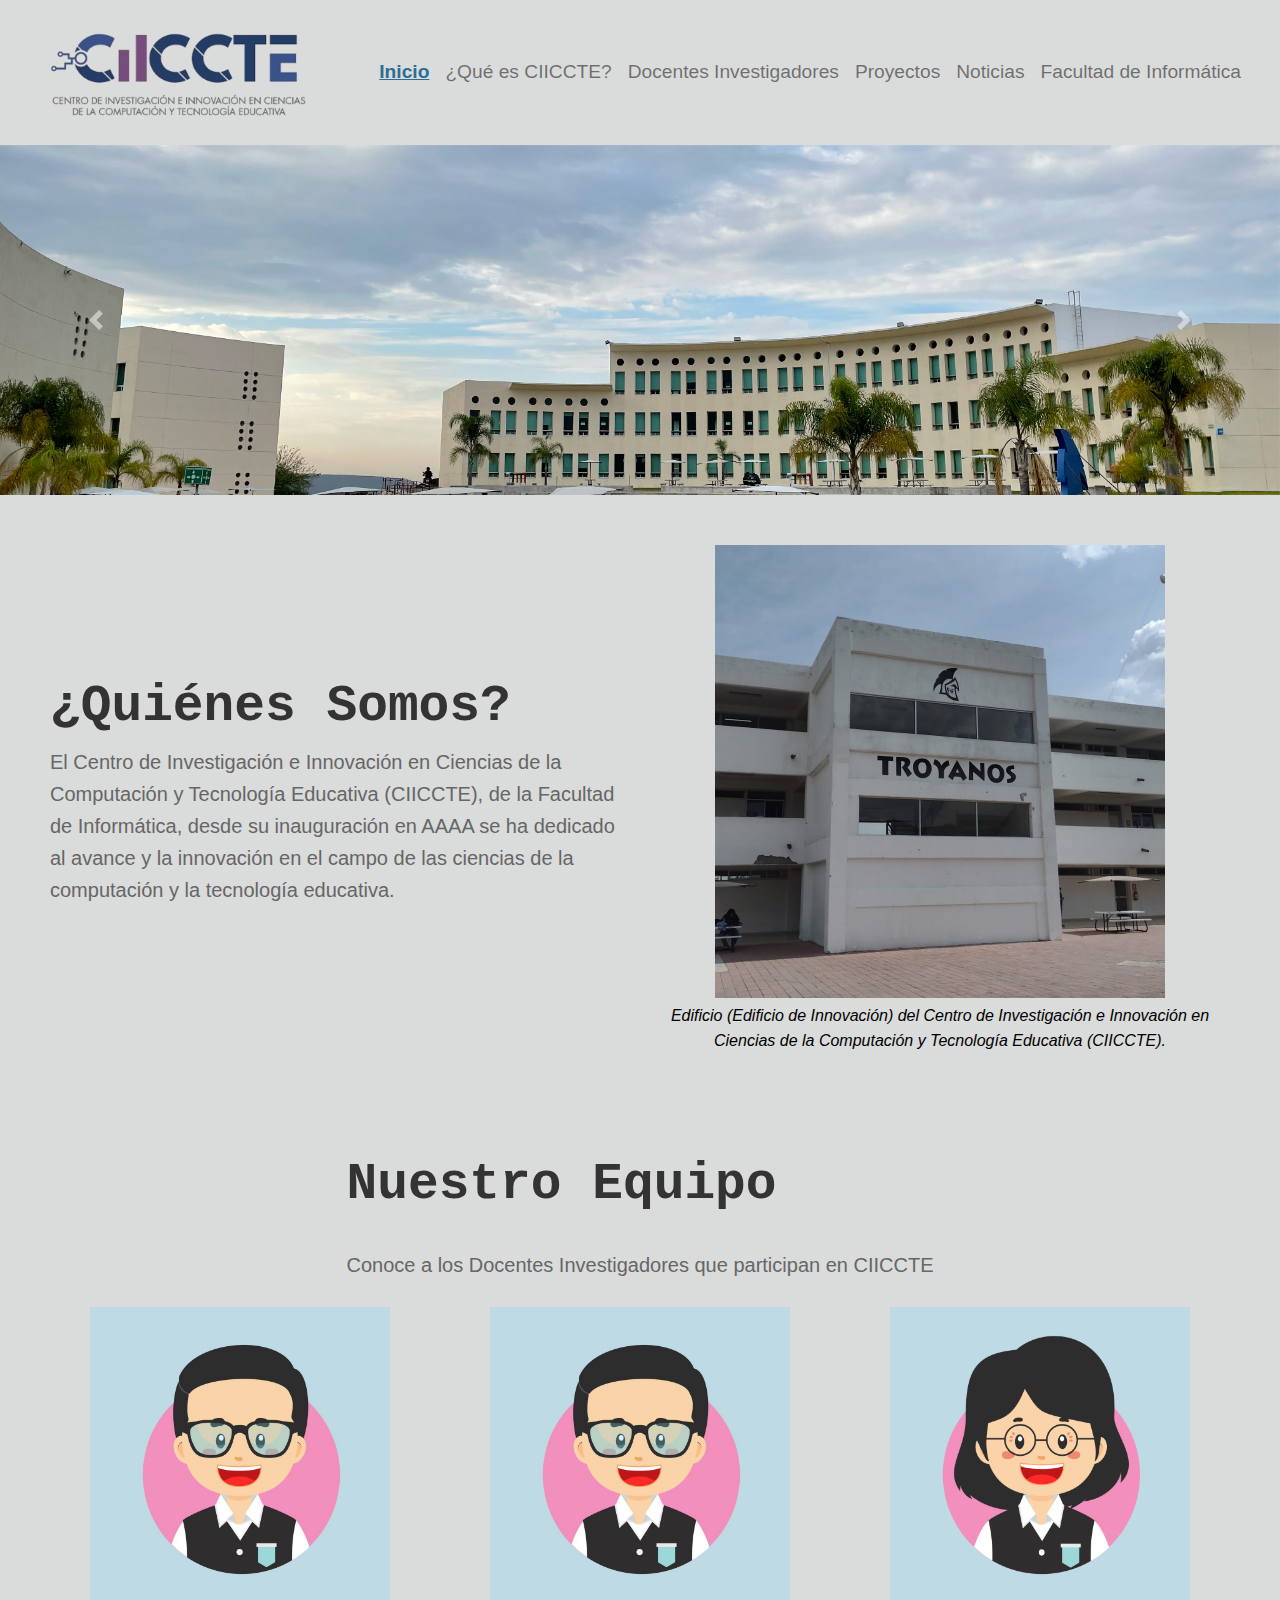
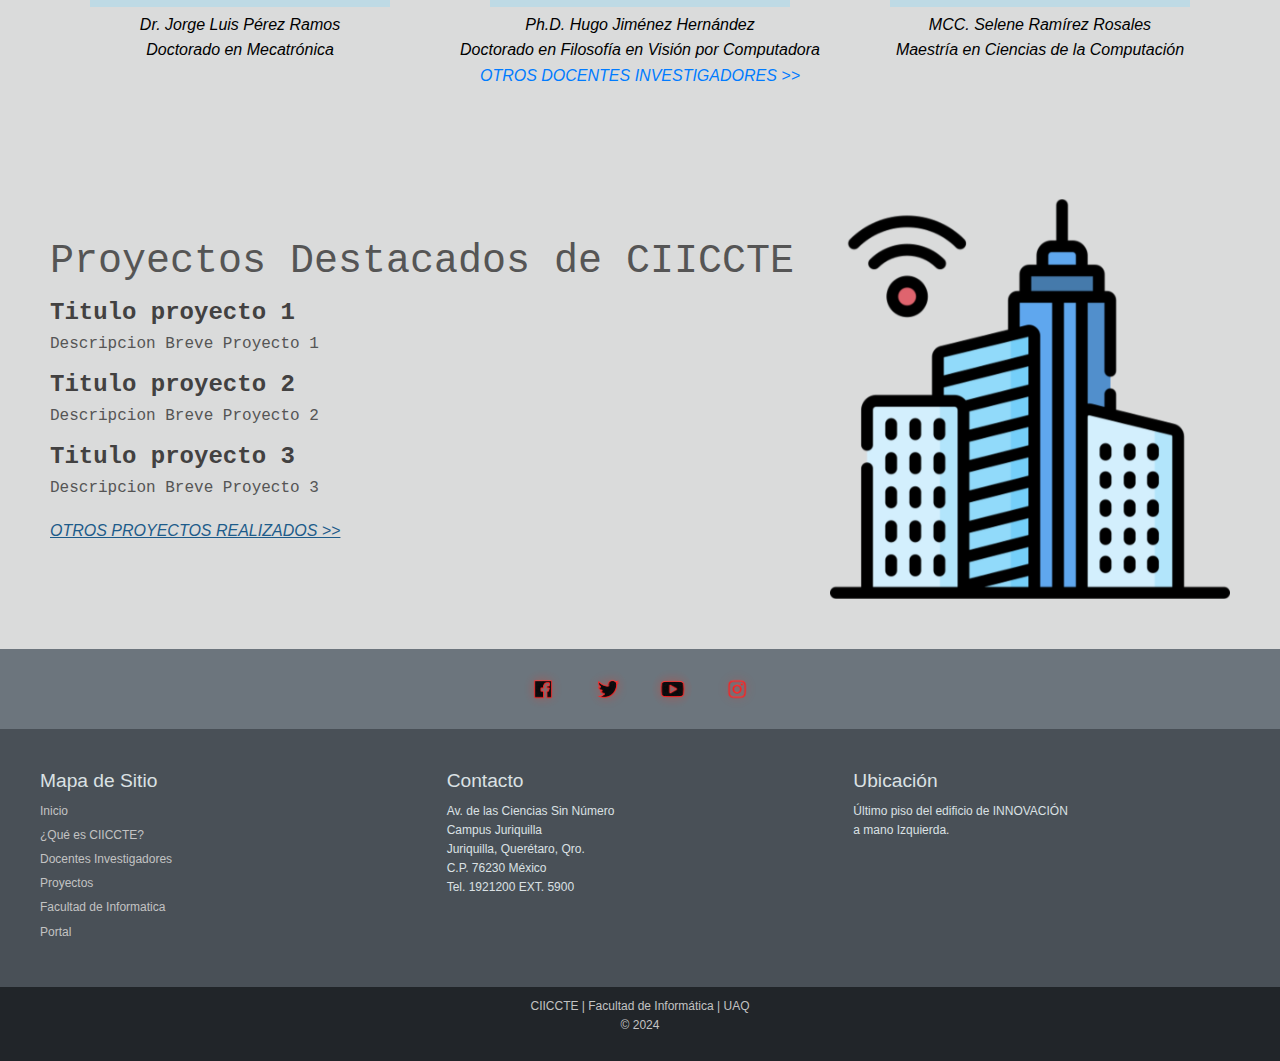
<file: index.html>
<!DOCTYPE html>
<html lang="es">

<head>
    <!-- Definición del charset utilizado para la codificación de caracteres -->
    <meta charset="UTF-8">
    <!-- Definición de la vista para dispositivos móviles, asegurando la escalabilidad adecuada -->
    <meta name="viewport" content="width=device-width, initial-scale=1.0">
    <!-- Descripción del sitio web para motores de búsqueda -->
    <meta name="description"
        content="Centro de Investigación e Innovación en Ciencias de la Computación y Tecnología Educativa (CIICCTE) de la Facultad de Informática.">
    <!-- Título de la página que se muestra en la pestaña del navegador -->
    <title>CIICCTE</title>

    <!-- Enlace a la fuente tipográfica Inter desde Google Fonts -->
    <link href="https://fonts.googleapis.com/css2?family=Inter:wght@400;700&display=swap" rel="stylesheet">
    <!-- Enlace a la hoja de estilos de Bootstrap para diseñar el layout -->
    <link href="https://stackpath.bootstrapcdn.com/bootstrap/4.5.2/css/bootstrap.min.css" rel="stylesheet">
    <!-- Enlace al favicon que aparece en la pestaña del navegador -->
    <link rel="icon" type="image/png" href="./images/escudosylogos/icono_fif_uaq.png">
    <!-- Enlace a la hoja de estilos personalizada para esta página -->
    <link rel="stylesheet" href="./css/styles_index.css">
</head>

<body>
    <!-- Header del sitio, contiene la barra de navegación -->
    <header>
        <!-- Barra de navegación principal -->
        <nav class="navbar navbar-expand-lg navbar-light">
            <div class="container-fluid">
                <!-- Logo de la página que redirige al índice -->
                <a class="navbar-brand" href="index.html" aria-label="Inicio">
                    <img src="./images/escudosylogos/logo_ciiccte.png" alt="Logo del CIICCTE" width="300">
                </a>
                <!-- Botón para activar la visualización del menú en dispositivos pequeños -->
                <button class="navbar-toggler" type="button" data-toggle="collapse" data-target="#navbarNav"
                    aria-controls="navbarNav" aria-expanded="false" aria-label="Toggle navigation">
                    <span class="navbar-toggler-icon"></span>
                </button>
                <!-- Menú de navegación -->
                <div class="collapse navbar-collapse" id="navbarNav">
                    <ul class="navbar-nav ml-auto">

                        <li class="nav-item"> <!-- Inicia Elemento de lista de navegación -->
                            <a class="nav-link text-blue" href="index.html" id="inicio">Inicio</a>
                        </li> <!-- Termina Elemento de lista de navegación -->

                        <li class="nav-item">
                            <a class="nav-link text-blue" href="./html/about_us.html" id="about">¿Qué es CIICCTE?</a>
                        </li>
                        <li class="nav-item">

                            <a class="nav-link text-blue" href="./html/investigadores.html" id="investigadores">Docentes
                                Investigadores</a>
                        </li>
                        <li class="nav-item">
                            <a class="nav-link text-blue" href="/src/pages/resources.html" id="proyectos">Proyectos</a>
                        </li>
                        <li class="nav-item">
                            <a class="nav-link text-blue" href="./html/noticias.html" id="noticias">Noticias</a>
                        </li>
                        <li class="nav-item">
                            <a class="nav-link text-blue" href="https://www.uaq.mx/informatica/"
                                target="_blank">Facultad de Informática</a>
                        </li>
                    </ul>
                </div>

            </div>
        </nav>
    </header>

    <!-- Sección principal de la página -->
    <main>
        <!-- Sección del carrusel de imágenes -->
        <section id="carousel">
            <div id="news" class="carousel slide" data-ride="carousel">
                <div class="carousel-inner">
                    <div class="carousel-item active">
                        <a href="https://www.uaq.mx/informatica/" target="_blank" aria-label="Facultad de Informática">
                            <img src="./images/edificiosfif/coliseo2.jpg" class="d-block w-100"
                                alt="Facultad de Informatica">
                        </a>
                    </div>
                    <!-- Cada imagen redirige a un link dado, se puede usar para eventos, noticias, etc-->
                    <div class="carousel-item"> <!-- Inicia Elemento de la diapositiva del carrusel (imagen) -->
                        <a href="https://www.twitch.tv" target="_blank" aria-label="Twitch">
                            <!-- Enlace que redirige a la página dada, se abre en una nueva pestaña -->
                            <!-- Imagen dentro del carrusel con clases para asegurar que ocupa todo el ancho de la pantalla y sea responsiva -->
                            <img src="./images/edificiosfif/coliseo3.jpg" class="d-block w-100" alt="Segunda imagen">
                        </a>
                    </div> <!-- Termina Elemento de la diapositiva del carrusel (imagen) -->
                    <div class="carousel-item">
                        <a href="https://www.youtube.com" target="_blank" aria-label="YouTube">
                            <img src="./images/edificiosfif/EdificioEscudos.jpg" class="d-block w-100"
                                alt="Tercera imagen">
                        </a>
                    </div>
                </div>
                <!-- Controles de navegación para el carrusel -->
                <a class="carousel-control-prev" href="#news" role="button" data-slide="prev" aria-label="Anterior">
                    <span class="carousel-control-prev-icon" aria-hidden="true"></span>
                    <span class="sr-only">Anterior</span>
                </a>
                <a class="carousel-control-next" href="#news" role="button" data-slide="next" aria-label="Siguiente">
                    <span class="carousel-control-next-icon" aria-hidden="true"></span>
                    <span class="sr-only">Siguiente</span>
                </a>
            </div>
        </section>
        <!-- Sección sobre quiénes somos -->
        <section id="about_us">
            <div class="about_us_text">
                <h2>¿Quiénes Somos?</h2>
                <p>El Centro de Investigación e Innovación en Ciencias de la Computación y Tecnología Educativa
                    (CIICCTE), de la Facultad de Informática, desde su inauguración en AAAA se ha dedicado al avance y
                    la innovación en el campo de las ciencias de la computación y la tecnología educativa.</p>
            </div>
            <div class="about_us_image">
                <figure>
                    <img src="./images/edificiosfif/Edificio_Ciiccte.jpg" alt="Edificio Ciiccte">
                    <figcaption>Edificio (Edificio de Innovación) del Centro de Investigación e Innovación en Ciencias
                        de la Computación y Tecnología Educativa (CIICCTE).</figcaption>
                </figure>
            </div>
        </section>
        <!-- Sección del equipo de docentes investigadores -->
        <section id="investigators">
            <div class="investigators-title">
                <h2>Nuestro Equipo</h2><br>
                <p>Conoce a los Docentes Investigadores que participan en CIICCTE</p>
            </div>
            <div class="investigators-row">
                <div class="investigator">
                    <figure>
                        <img src="./images/docentes/Persona1.jpg" alt="Dr. Jorge Luis Pérez Ramos">
                        <figcaption>Dr. Jorge Luis Pérez Ramos <br> Doctorado en Mecatrónica</figcaption>
                    </figure>
                </div>
                <div class="investigator">
                    <figure>
                        <img src="./images/docentes/Persona1.jpg" alt="Ph.D. Hugo Jiménez Hernández">
                        <figcaption>Ph.D. Hugo Jiménez Hernández <br> Doctorado en Filosofía en Visión por Computadora
                            <br> <a href="./html/investigadores.html" target="_blank">OTROS DOCENTES INVESTIGADORES >></a>
                        </figcaption>
                    </figure>
                </div>
                <div class="investigator">
                    <figure>
                        <img src="./images/docentes/Persona2.jpg" alt="MCC. Selene Ramírez Rosales">
                        <figcaption>MCC. Selene Ramírez Rosales <br> Maestría en Ciencias de la Computación</figcaption>
                    </figure>
                </div>
            </div>
        </section>
        <!-- Sección de proyectos destacados -->
        <section id="featured_projects">
            <div class="featured_projects_text">
                <h2>Proyectos Destacados de CIICCTE</h2>
                <dl>
                    <dt>Titulo proyecto 1</dt>
                    <dd>Descripcion Breve Proyecto 1</dd>
                    <dt>Titulo proyecto 2</dt>
                    <dd>Descripcion Breve Proyecto 2</dd>
                    <dt>Titulo proyecto 3</dt>
                    <dd>Descripcion Breve Proyecto 3</dd>
                </dl>
                <p><a href="/src/pages/resources.html">OTROS PROYECTOS REALIZADOS >></a></p>
            </div>
            <div id="featured_projects_images">
                <div id="carousel" class="carousel slide" data-ride="carousel" data-interval="1500">
                    <div class="carousel-inner">
                        <!-- Carrusel de imágenes de proyectos -->
                        <div class="carousel-item active">
                            <img src="./images/projects_topics/builds.png" class="d-block w-100" alt="Imagen 1">
                        </div>
                        <div class="carousel-item">
                            <img src="./images/projects_topics/cctv.png" class="d-block w-100" alt="Imagen 2">
                        </div>
                        <div class="carousel-item">
                            <img src="./images/projects_topics/cloud.png" class="d-block w-100" alt="Imagen 3">
                        </div>
                        <div class="carousel-item">
                            <img src="./images/projects_topics/dataanalyst.png" class="d-block w-100" alt="Imagen 4">
                        </div>
                        <div class="carousel-item">
                            <img src="./images/projects_topics/database.png" class="d-block w-100" alt="Imagen 5">
                        </div>
                        <div class="carousel-item">
                            <img src="./images/projects_topics/vr.png" class="d-block w-100" alt="Imagen 6">
                        </div>
                        <div class="carousel-item">
                            <img src="./images/projects_topics/web css.png" class="d-block w-100" alt="Imagen 7">
                        </div>
                        <div class="carousel-item">
                            <img src="./images/projects_topics/web html.png" class="d-block w-100" alt="Imagen 8">
                        </div>
                        <div class="carousel-item">
                            <img src="./images/projects_topics/web.png" class="d-block w-100" alt="Imagen 9">
                        </div>
                    </div>
                </div>
            </div>
        </section>
    </main>
    <!-- Pie de página con enlaces a redes sociales y contacto -->
    <footer>
        <!-- Enlaces a redes sociales -->
        <div id="social_media">
            <a href="https://www.facebook.com/fifuaq" target="_blank" aria-label="Facebook Facultad de Informatica">
                <img src="./images/icons/Facebook.png" alt="Facebook">
            </a>
            <a href="https://twitter.com/InformaticaUAQ" target="_blank" aria-label="Twitter Facultad de Informatica">
                <img src="./images/icons/Twitter.png" alt="Twitter">
            </a>
            <a href="https://www.youtube.com/@fifuaq" target="_blank" aria-label="YouTube Facultad de Informatica">
                <img src="./images/icons/YouTube.png" alt="YouTube">
            </a>
            <a href="https://instagram.com/InformaticaUAQ/" target="_blank"
                aria-label="Instagram Facultad de Informatica">
                <img src="./images/icons/Instagram.png" alt="Instagram">
            </a>
        </div>
        <!-- Sección de mapa de sitio y contacto -->
        <section id="contenido">
            <div id="site_map">
                <h3>Mapa de Sitio</h3>
                <a href="index.html">Inicio</a>
                <a href="./html/about_us.html">¿Qué es CIICCTE?</a>
                <a href="./html/investigadores.html">Docentes Investigadores</a>
                <a href="src/pages/resources.html">Proyectos</a>
                <a href="https://www.uaq.mx/informatica/">Facultad de Informatica</a>
                <a href="http://148.220.52.100/portalInformatica">Portal</a>
            </div>

            <div id="contacto">
                <h3>Contacto</h3>
                <p>Av. de las Ciencias Sin Número<br>
                    Campus Juriquilla<br>
                    Juriquilla, Querétaro, Qro.<br>
                    C.P. 76230 México<br>
                    Tel. 1921200 EXT. 5900</p>
            </div>

            <div id="ubicacion">
                <h3>Ubicación</h3>
                <p>Último piso del edificio de INNOVACIÓN<br>
                    a mano Izquierda.</p>
            </div>
        </section>

        <!-- Derechos reservados -->
        <div id="rights_reserved">
            <p>CIICCTE | Facultad de Informática | UAQ <br>&copy; 2024</p>
        </div>
    </footer>
    <!-- Inclusión de librerías necesarias para funcionalidad de la página -->
    <script src="https://code.jquery.com/jquery-3.5.1.min.js"></script>
    <script src="https://cdn.jsdelivr.net/npm/@popperjs/core@2.9.3/dist/umd/popper.min.js"></script>
    <script src="https://stackpath.bootstrapcdn.com/bootstrap/4.5.2/js/bootstrap.min.js"></script>
    <!-- Enlaces a los scripts personalizados -->
    <script src="./js/navbar_activo.js"></script>

</body>

</html>
</file>
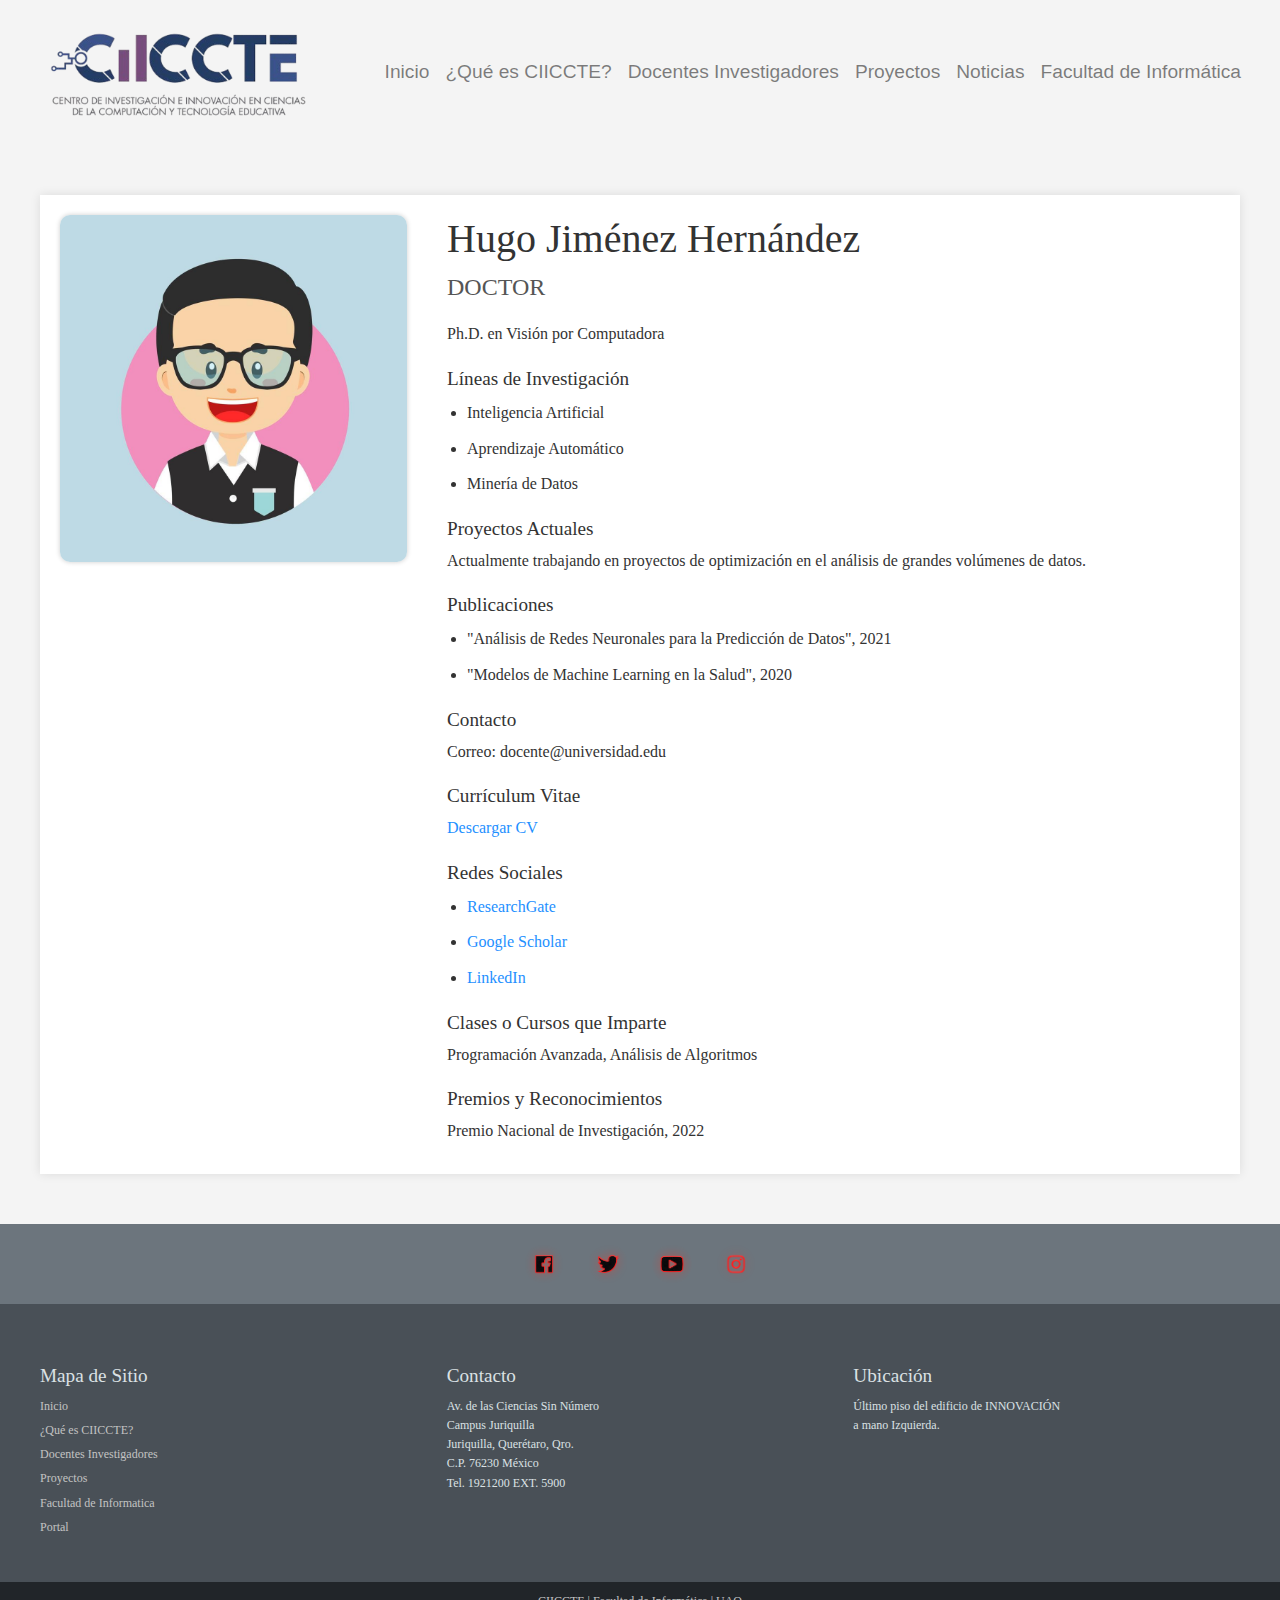
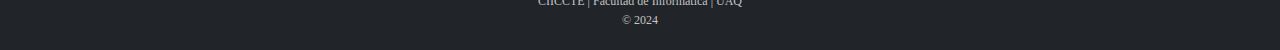
<file: html/HugoJimenez.html>
<!DOCTYPE html>
<html lang="es">

<head>
  <meta charset="UTF-8" />
  <meta name="viewport" content="width=device-width, initial-scale=1.0" />
  <meta name="description"
    content="Centro de Investigación e Innovación en Ciencias de la Computación y Tecnología Educativa (CIICCTE) de la Facultad de Informática." />
  <title>Ph.D. Hugo Jiménez Hernández</title>

  <link href="https://fonts.googleapis.com/css2?family=Inter:wght@400;700&display=swap" rel="stylesheet" />
  <link href="https://stackpath.bootstrapcdn.com/bootstrap/4.5.2/css/bootstrap.min.css" rel="stylesheet" />
  <link rel="icon" type="image/png" href="/images/escudosylogos/icono_fif_uaq.png" />
  <link rel="stylesheet" href="/css/styles_Docente.css" />
</head>

<body>
  <header>
    <!-- Barra de navegación principal -->
    <nav class="navbar navbar-expand-lg navbar-light">
      <div class="container-fluid">
          <!-- Logo de la página que redirige al índice -->
          <a class="navbar-brand" href="/index.html" aria-label="Inicio">
              <img src="/images/escudosylogos/logo_ciiccte.png" alt="Logo del CIICCTE" width="300">
          </a>
          <!-- Botón para activar la visualización del menú en dispositivos pequeños -->
          <button class="navbar-toggler" type="button" data-toggle="collapse" data-target="#navbarNav"
              aria-controls="navbarNav" aria-expanded="false" aria-label="Toggle navigation">
              <span class="navbar-toggler-icon"></span>
          </button>
          <!-- Menú de navegación -->
          <div class="collapse navbar-collapse" id="navbarNav">
              <ul class="navbar-nav ml-auto">

                  <li class="nav-item"> <!-- Inicia Elemento de lista de navegación -->
                      <a class="nav-link text-blue" href="/index.html" id="inicio">Inicio</a>
                  </li> <!-- Termina Elemento de lista de navegación -->

                  <li class="nav-item">
                      <a class="nav-link text-blue" href="./about_us.html" id="about">¿Qué es CIICCTE?</a>
                  </li>
                  <li class="nav-item">

                      <a class="nav-link text-blue" href="./investigadores.html" id="investigadores">Docentes
                          Investigadores</a>
                  </li>
                  <li class="nav-item">
                      <a class="nav-link text-blue" href="../src/pages/resources.html" id="proyectos">Proyectos</a>
                  </li>
                  <li class="nav-item">
                      <a class="nav-link text-blue" href="./noticias.html" id="noticias">Noticias</a>
                  </li>
                  <li class="nav-item">
                      <a class="nav-link text-blue" href="https://www.uaq.mx/informatica/"
                          target="_blank">Facultad de Informática</a>
                  </li>
              </ul>
          </div>

      </div>
  </nav>
  </header>
  <main>
    <div class="container">
      <!-- Columna izquierda para la foto -->
      <div class="left-column">
        <img src="/images/docentes/Persona1.jpg" alt="Dr. Hugo Jiménez" />
      </div>

      <!-- Columna derecha para la información -->
      <div class="right-column">
        <h1>Hugo Jiménez Hernández</h1>
        <h2>DOCTOR</h2>
        <p>Ph.D. en Visión por Computadora</p>

        <h3>Líneas de Investigación</h3>
        <ul>
          <li>Inteligencia Artificial</li>
          <li>Aprendizaje Automático</li>
          <li>Minería de Datos</li>
        </ul>

        <h3>Proyectos Actuales</h3>
        <p>
          Actualmente trabajando en proyectos de optimización en el análisis
          de grandes volúmenes de datos.
        </p>

        <h3>Publicaciones</h3>
        <ul>
          <li>
            "Análisis de Redes Neuronales para la Predicción de Datos", 2021
          </li>
          <li>"Modelos de Machine Learning en la Salud", 2020</li>
        </ul>

        <h3>Contacto</h3>
        <p>Correo: docente@universidad.edu</p>

        <h3>Currículum Vitae</h3>
        <a href="CV_Docente.pdf" target="_blank">Descargar CV</a>

        <h3>Redes Sociales</h3>
        <ul>
          <li><a href="https://researchgate.net">ResearchGate</a></li>
          <li><a href="https://scholar.google.com">Google Scholar</a></li>
          <li><a href="https://linkedin.com">LinkedIn</a></li>
        </ul>

        <h3>Clases o Cursos que Imparte</h3>
        <p>Programación Avanzada, Análisis de Algoritmos</p>

        <h3>Premios y Reconocimientos</h3>
        <p>Premio Nacional de Investigación, 2022</p>
      </div>
    </div>
  </main>
  <!-- Pie de página con enlaces a redes sociales y contacto -->
  <footer>
    <!-- Enlaces a redes sociales -->
    <div id="social_media">
      <a href="https://www.facebook.com/fifuaq" target="_blank" aria-label="Facebook Facultad de Informatica">
        <img src="/images/icons/Facebook.png" alt="Facebook">
      </a>
      <a href="https://twitter.com/InformaticaUAQ" target="_blank" aria-label="Twitter Facultad de Informatica">
        <img src="/images/icons/Twitter.png" alt="Twitter">
      </a>
      <a href="https://www.youtube.com/@fifuaq" target="_blank" aria-label="YouTube Facultad de Informatica">
        <img src="/images/icons/YouTube.png" alt="YouTube">
      </a>
      <a href="https://instagram.com/InformaticaUAQ/" target="_blank" aria-label="Instagram Facultad de Informatica">
        <img src="/images/icons/Instagram.png" alt="Instagram">
      </a>
    </div>
    <!-- Sección de mapa de sitio y contacto -->
    <section id="contenido">
      <div id="site_map">
        <h3>Mapa de Sitio</h3>
        <a href="/index.html">Inicio</a>
        <a href="./about_us.html">¿Qué es CIICCTE?</a>
        <a href="./investigadores.html">Docentes Investigadores</a>
        <a href="../src/pages/resources.html">Proyectos</a>
        <a href="https://www.uaq.mx/informatica/">Facultad de Informatica</a>
        <a href="http://148.220.52.100/portalInformatica">Portal</a>
      </div>


      <div id="contacto">
        <h3>Contacto</h3>
        <p>Av. de las Ciencias Sin Número<br>
          Campus Juriquilla<br>
          Juriquilla, Querétaro, Qro.<br>
          C.P. 76230 México<br>
          Tel. 1921200 EXT. 5900</p>
      </div>

      <div id="ubicacion">
        <h3>Ubicación</h3>
        <p>Último piso del edificio de INNOVACIÓN<br>
          a mano Izquierda.</p>
      </div>
    </section>

    <!-- Derechos reservados -->
    <div id="rights_reserved">
      <p>CIICCTE | Facultad de Informática | UAQ <br>&copy; 2024</p>
    </div>
    </section>
  </footer>
  <!-- Inclusión de librerías necesarias para funcionalidad de la página -->
  <script src="https://code.jquery.com/jquery-3.5.1.min.js"></script>
  <script src="https://cdn.jsdelivr.net/npm/@popperjs/core@2.9.3/dist/umd/popper.min.js"></script>
  <script src="https://stackpath.bootstrapcdn.com/bootstrap/4.5.2/js/bootstrap.min.js"></script>
</body>

</html>
</file>
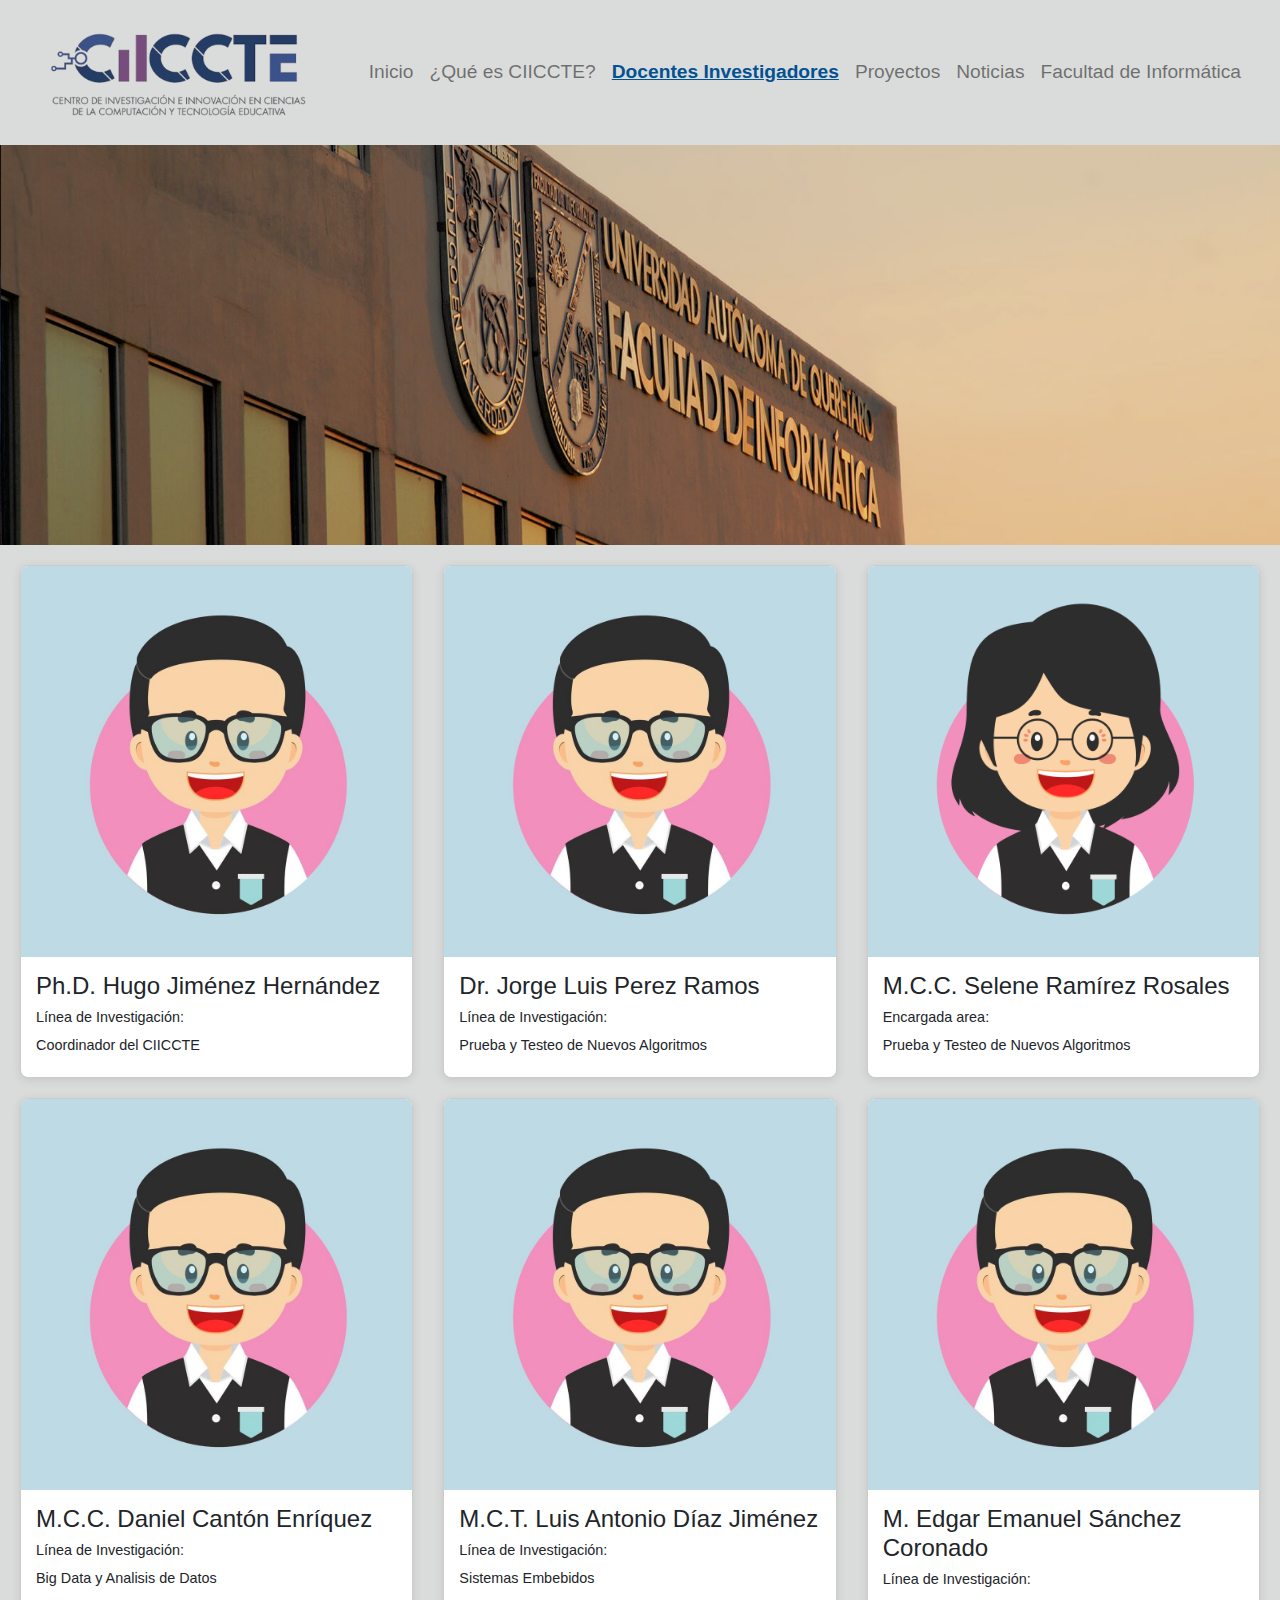
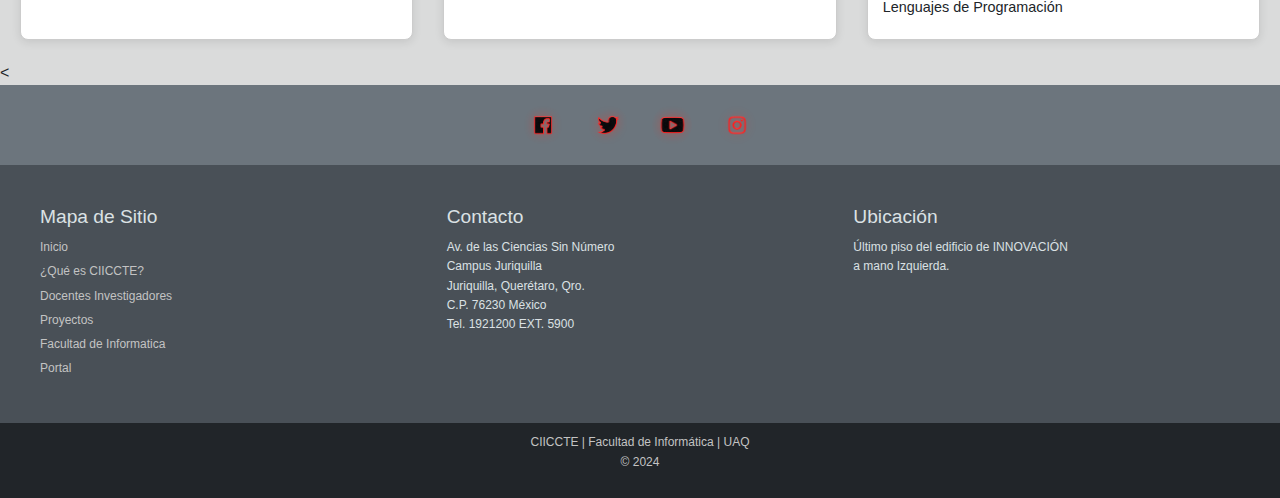
<file: html/investigadores.html>
<!DOCTYPE html>
<html lang="es">

<head>
    <!-- Definición del charset utilizado para la codificación de caracteres -->
    <meta charset="UTF-8">
    <!-- Definición de la vista para dispositivos móviles, asegurando la escalabilidad adecuada -->
    <meta name="viewport" content="width=device-width, initial-scale=1.0">
    <!-- Descripción del sitio web para motores de búsqueda -->
    <meta name="description"
        content="Centro de Investigación e Innovación en Ciencias de la Computación y Tecnología Educativa (CIICCTE) de la Facultad de Informática.">
    <!-- Título de la página que se muestra en la pestaña del navegador -->
    <title>Docentes Investigadores</title>

    <!-- Enlace a la fuente tipográfica Inter desde Google Fonts -->
    <link href="https://fonts.googleapis.com/css2?family=Inter:wght@400;700&display=swap" rel="stylesheet">
    <!-- Enlace a la hoja de estilos de Bootstrap para diseñar el layout -->
    <link href="https://stackpath.bootstrapcdn.com/bootstrap/4.5.2/css/bootstrap.min.css" rel="stylesheet">
    <!-- Enlace al favicon que aparece en la pestaña del navegador -->
    <link rel="icon" type="image/png" href="/images/escudosylogos/icono_fif_uaq.png">
    <!-- Enlace a la hoja de estilos personalizada para esta página -->
    <link rel="stylesheet" href="/css/styles_investigadores.css">
</head>

<body>
    <!-- Header del sitio, contiene la barra de navegación -->
    <header>
        <!-- Barra de navegación principal -->
        <nav class="navbar navbar-expand-lg navbar-light">
            <div class="container-fluid">
                <!-- Logo de la página que redirige al índice -->
                <a class="navbar-brand" href="/index.html" aria-label="Inicio">
                    <img src="/images/escudosylogos/logo_ciiccte.png" alt="Logo del CIICCTE" width="300">
                </a>
                <!-- Botón para activar la visualización del menú en dispositivos pequeños -->
                <button class="navbar-toggler" type="button" data-toggle="collapse" data-target="#navbarNav"
                    aria-controls="navbarNav" aria-expanded="false" aria-label="Toggle navigation">
                    <span class="navbar-toggler-icon"></span>
                </button>
                <!-- Menú de navegación -->
                <div class="collapse navbar-collapse" id="navbarNav">
                    <ul class="navbar-nav ml-auto">

                        <li class="nav-item"> <!-- Inicia Elemento de lista de navegación -->
                            <a class="nav-link text-blue" href="/index.html" id="inicio">Inicio</a>
                        </li> <!-- Termina Elemento de lista de navegación -->

                        <li class="nav-item">
                            <a class="nav-link text-blue" href="./about_us.html" id="about">¿Qué es CIICCTE?</a>
                        </li>
                        <li class="nav-item">

                            <a class="nav-link text-blue" href="./investigadores.html" id="investigadores">Docentes
                                Investigadores</a>
                        </li>
                        <li class="nav-item">
                            <a class="nav-link text-blue" href="../src/pages/resources.html" id="proyectos">Proyectos</a>
                        </li>
                        <li class="nav-item">
                            <a class="nav-link text-blue" href="./noticias.html" id="noticias">Noticias</a>
                        </li>
                        <li class="nav-item">
                            <a class="nav-link text-blue" href="https://www.uaq.mx/informatica/"
                                target="_blank">Facultad de Informática</a>
                        </li>
                    </ul>
                </div>

            </div>
        </nav>
    </header>

    <main>
        <!-- Sección que agrupa a los investigadores -->
        <section id="investigadores">
            <div class="investigadores_image">
                <!-- Imagen de encabezado para la sección de investigadores -->
                <img src="/images/edificiosfif/nosotros-banner.jpg" alt="Docentes Investigadores">
            </div>
        </section>
    
        <!-- Sección que contiene las tarjetas de los investigadores -->
        <section id="cards-container">
            <!-- Tarjeta individual para el investigador Ph.D. Hugo Jiménez Hernández -->
            <div class="card">
                <div class="card-left">
                    <!-- Imagen del investigador Ph.D. Hugo Jiménez Hernández -->
                    <img src="/images/docentes/Persona1.jpg" alt="Dr. Hugo Jiménez">
                </div>
                <div class="card-right">
                    <!-- Nombre y datos relevantes del investigador -->
                    <h2>Ph.D. Hugo Jiménez Hernández</h2>
                    <p>Línea de Investigación:</p>
                    <p>Coordinador del CIICCTE</p>
                </div>
                <div class="content">
                    <!-- Enlace para conocer más información del investigador -->
                    <a href="HugoJimenez.html" target="_blank">
                        <p>Conoce mas acerca de: <br>
                            Ph.D. Hugo Jiménez Hernández</p>
                    </a>
                </div>
            </div>
    
            <!-- Tarjeta individual para el investigador Dr. Jorge Luis Perez Ramos -->
            <div class="card">
                <div class="card-left">
                    <!-- Imagen del investigador Dr. Jorge Luis Perez Ramos -->
                    <img src="/images/docentes/Persona1.jpg" alt="Dr. Jorge Luis">
                </div>
                <div class="card-right">
                    <!-- Nombre y datos relevantes del investigador -->
                    <h2>Dr. Jorge Luis Perez Ramos</h2>
                    <p>Línea de Investigación:</p>
                    <p>Prueba y Testeo de Nuevos Algoritmos</p>
                </div>
                <div class="content">
                    <!-- Enlace para conocer más información del investigador -->
                    <a href="JorgeLuisPerez.html" target="_blank">
                        <p>Conoce mas acerca de: <br>
                            Dr. Jorge Luis Perez Ramos</p>
                    </a>
                </div>
            </div>
    
            <!-- Tarjeta individual para la investigadora M.C.C. Selene Ramírez Rosales -->
            <div class="card">
                <div class="card-left">
                    <!-- Imagen de la investigadora M.C.C. Selene Ramírez Rosales -->
                    <img src="/images/docentes/Persona2.jpg" alt="Mtra. Selene Ramírez">
                </div>
                <div class="card-right">
                    <!-- Nombre y datos relevantes de la investigadora -->
                    <h2>M.C.C. Selene Ramírez Rosales</h2>
                    <p>Encargada area:</p>
                    <p>Prueba y Testeo de Nuevos Algoritmos</p>
                </div>
                <div class="content">
                    <!-- Enlace para conocer más información de la investigadora -->
                    <a href="SeleneRamirez.html" target="_blank">
                        <p>Conoce mas acerca de: <br>
                            M.C.C. Selene Ramírez Rosales</p>
                    </a>
                </div>
            </div>
    
            <!-- Tarjeta individual para el investigador M.C.C. Daniel Cantón Enríquez -->
            <div class="card">
                <div class="card-left">
                    <!-- Imagen del investigador M.C.C. Daniel Cantón Enríquez -->
                    <img src="/images/docentes/Persona1.jpg" alt="Mtro. Daniel Canton">
                </div>
                <div class="card-right">
                    <!-- Nombre y datos relevantes del investigador -->
                    <h2>M.C.C. Daniel Cantón Enríquez</h2>
                    <p>Línea de Investigación:</p>
                    <p>Big Data y Analisis de Datos</p>
                </div>
                <div class="content">
                    <!-- Enlace para conocer más información del investigador -->
                    <a href="DanielCanton.html" target="_blank">
                        <p>Conoce mas acerca de: <br>
                            M.C.C. Daniel Cantón Enríquez</p>
                    </a>
                </div>
            </div>
    
            <!-- Tarjeta individual para el investigador M.C.T. Luis Antonio Díaz Jiménez -->
            <div class="card">
                <div class="card-left">
                    <!-- Imagen del investigador M.C.T. Luis Antonio Díaz Jiménez -->
                    <img src="/images/docentes/Persona1.jpg" alt="Mtro. Luis Diaz">
                </div>
                <div class="card-right">
                    <!-- Nombre y datos relevantes del investigador -->
                    <h2>M.C.T. Luis Antonio Díaz Jiménez</h2>
                    <p>Línea de Investigación:</p>
                    <p>Sistemas Embebidos</p>
                </div>
                <div class="content">
                    <!-- Enlace para conocer más información del investigador -->
                    <a href="LuisDiaz.html" target="_blank">
                        <p>Conoce mas acerca de: <br>
                            M.C.T. Luis Antonio Díaz Jiménez</p>
                    </a>
                </div>
            </div>
    
            <!-- Tarjeta individual para el investigador M. Edgar Emanuel Sánchez Coronado -->
            <div class="card">
                <div class="card-left">
                    <!-- Imagen del investigador M. Edgar Emanuel Sánchez Coronado -->
                    <img src="/images/docentes/Persona1.jpg" alt="Mtro. Edgar Sanchez">
                </div>
                <div class="card-right">
                    <!-- Nombre y datos relevantes del investigador -->
                    <h2>M. Edgar Emanuel Sánchez Coronado</h2>
                    <p>Línea de Investigación:</p>
                    <p>Lenguajes de Programación</p>
                </div>
                <div class="content">
                    <!-- Enlace para conocer más información del investigador -->
                    <a href="EdgarSanchez.html" target="_blank">
                        <p>Conoce mas acerca de: <br>
                            M. Edgar Emanuel Sánchez Coronado</p>
                    </a>
                </div>
            </div>
    
        </section>
    </main>
    
    <!-- Pie de página con enlaces a redes sociales y contacto -->
    <footer>
        <<!-- Enlaces a redes sociales -->
        <div id="social_media">
            <a href="https://www.facebook.com/fifuaq" target="_blank" aria-label="Facebook Facultad de Informatica">
                <img src="/images/icons/Facebook.png" alt="Facebook">
            </a>
            <a href="https://twitter.com/InformaticaUAQ" target="_blank" aria-label="Twitter Facultad de Informatica">
                <img src="/images/icons/Twitter.png" alt="Twitter">
            </a>
            <a href="https://www.youtube.com/@fifuaq" target="_blank" aria-label="YouTube Facultad de Informatica">
                <img src="/images/icons/YouTube.png" alt="YouTube">
            </a>
            <a href="https://instagram.com/InformaticaUAQ/" target="_blank"
                aria-label="Instagram Facultad de Informatica">
                <img src="/images/icons/Instagram.png" alt="Instagram">
            </a>
        </div>
        <!-- Sección de mapa de sitio y contacto -->
        <section id="contenido">
            <div id="site_map">
                <h3>Mapa de Sitio</h3>
                <a href="/index.html">Inicio</a>
                <a href="./about_us.html">¿Qué es CIICCTE?</a>
                <a href="./investigadores.html">Docentes Investigadores</a>
                <a href="../src/pages/resources.html">Proyectos</a>
                <a href="https://www.uaq.mx/informatica/">Facultad de Informatica</a>
                <a href="http://148.220.52.100/portalInformatica">Portal</a>
            </div>

            <div id="contacto">
                <h3>Contacto</h3>
                <p>Av. de las Ciencias Sin Número<br>
                    Campus Juriquilla<br>
                    Juriquilla, Querétaro, Qro.<br>
                    C.P. 76230 México<br>
                    Tel. 1921200 EXT. 5900</p>
            </div>

            <div id="ubicacion">
                <h3>Ubicación</h3>
                <p>Último piso del edificio de INNOVACIÓN<br>
                    a mano Izquierda.</p>
            </div>
        </section>
        <!-- Derechos reservados -->
        <div id="rights_reserved">
            <p>CIICCTE | Facultad de Informática | UAQ <br>&copy; 2024</p>
        </div>
    </footer>
    <!-- Inclusión de librerías necesarias para funcionalidad de la página -->
    <script src="https://code.jquery.com/jquery-3.5.1.min.js"></script>
    <script src="https://cdn.jsdelivr.net/npm/@popperjs/core@2.9.3/dist/umd/popper.min.js"></script>
    <script src="https://stackpath.bootstrapcdn.com/bootstrap/4.5.2/js/bootstrap.min.js"></script>
    <!-- Enlaces a los scripts personalizados -->
    <script src="../js/navbar_activo.js"></script>
</body>

</html>
</file>
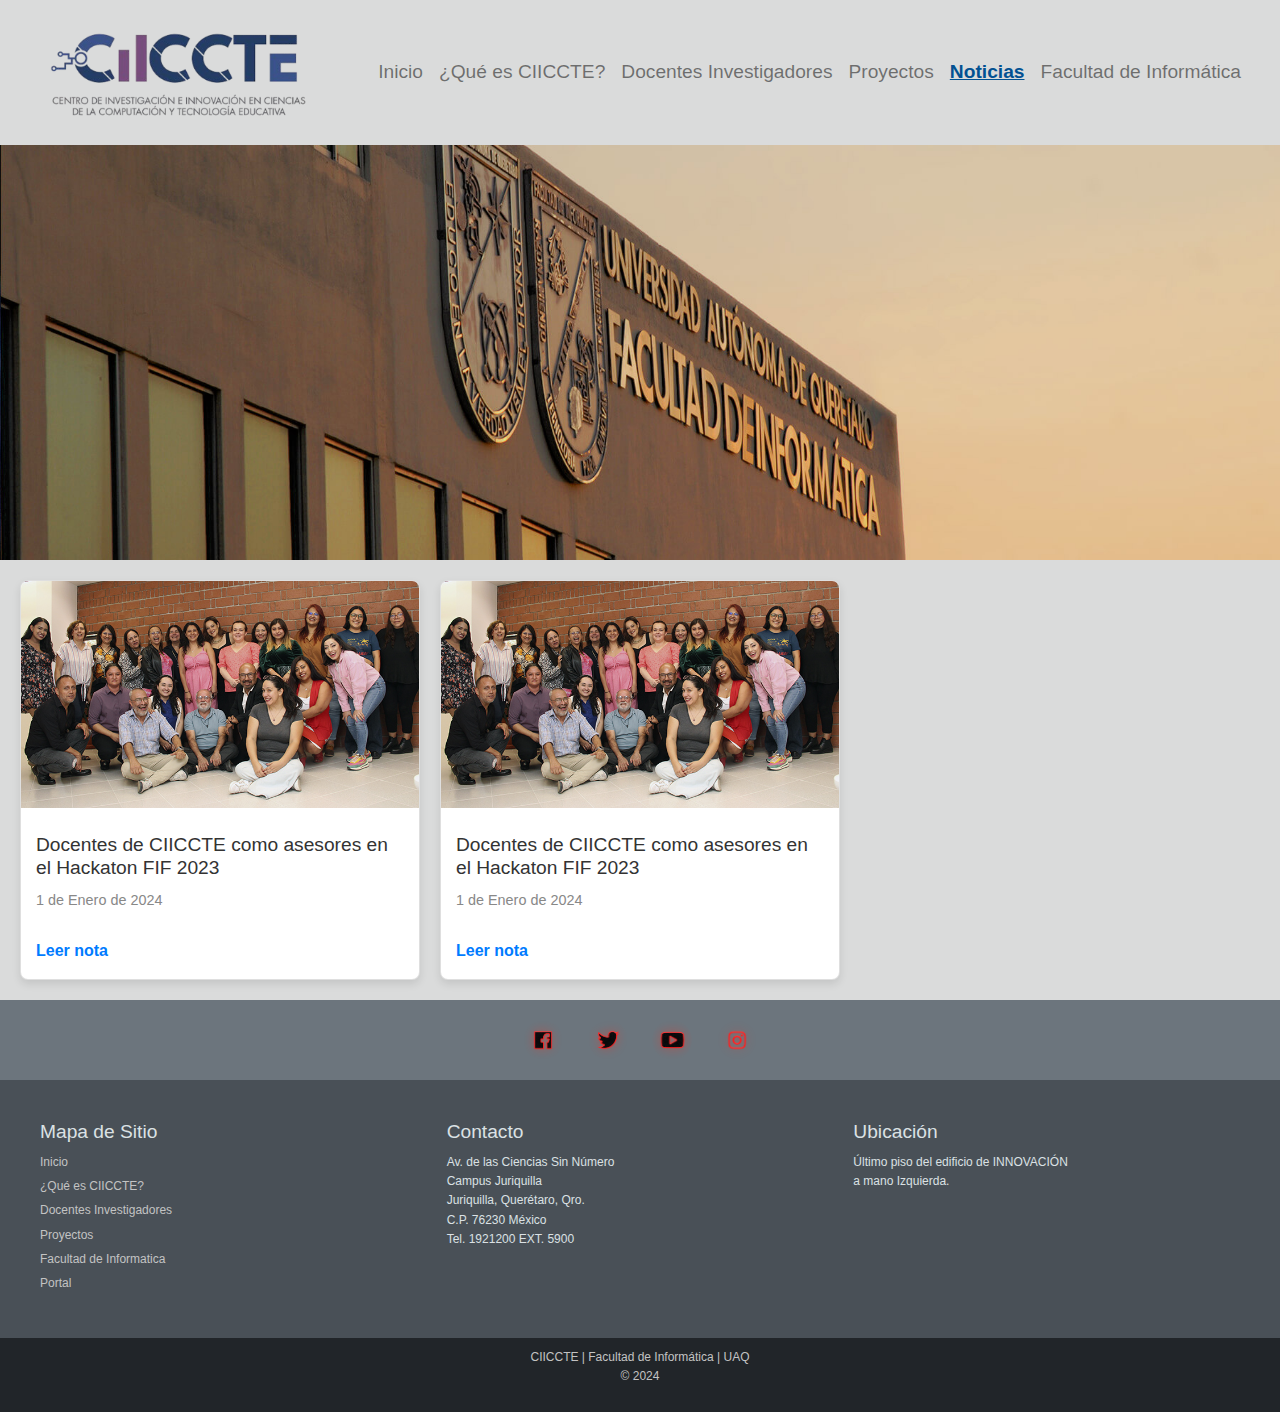
<file: html/noticias.html>
<!DOCTYPE html>
<html lang="es">

<head>
    <!-- Definición del charset utilizado para la codificación de caracteres -->
    <meta charset="UTF-8">
    <!-- Definición de la vista para dispositivos móviles, asegurando la escalabilidad adecuada -->
    <meta name="viewport" content="width=device-width, initial-scale=1.0">
    <!-- Descripción del sitio web para motores de búsqueda -->
    <meta name="description"
        content="Centro de Investigación e Innovación en Ciencias de la Computación y Tecnología Educativa (CIICCTE) de la Facultad de Informática.">
    <!-- Título de la página que se muestra en la pestaña del navegador -->
    <title>Noticias</title>
<!-- Enlace a la fuente tipográfica Inter desde Google Fonts -->
<link href="https://fonts.googleapis.com/css2?family=Inter:wght@400;700&display=swap" rel="stylesheet">
<!-- Enlace a la hoja de estilos de Bootstrap para diseñar el layout -->
<link href="https://stackpath.bootstrapcdn.com/bootstrap/4.5.2/css/bootstrap.min.css" rel="stylesheet">
<!-- Enlace al favicon que aparece en la pestaña del navegador -->
<link rel="icon" type="image/png" href="/images/escudosylogos/icono_fif_uaq.png">
<!-- Enlace a la hoja de estilos personalizada para esta página -->
    <link rel="stylesheet" href="/css/styles_noticias.css">
</head>

<body>
   <!-- Barra de navegación principal -->
   <nav class="navbar navbar-expand-lg navbar-light">
    <div class="container-fluid">
        <!-- Logo de la página que redirige al índice -->
        <a class="navbar-brand" href="../index.html" aria-label="Inicio">
            <img src="/images/escudosylogos/logo_ciiccte.png" alt="Logo del CIICCTE" width="300">
        </a>
        <!-- Botón para activar la visualización del menú en dispositivos pequeños -->
        <button class="navbar-toggler" type="button" data-toggle="collapse" data-target="#navbarNav"
            aria-controls="navbarNav" aria-expanded="false" aria-label="Toggle navigation">
            <span class="navbar-toggler-icon"></span>
        </button>
        <!-- Menú de navegación -->
        <div class="collapse navbar-collapse" id="navbarNav">
            <ul class="navbar-nav ml-auto">

                <li class="nav-item"> <!-- Inicia Elemento de lista de navegación -->
                    <a class="nav-link text-blue" href="../index.html" id="inicio">Inicio</a>
                </li> <!-- Termina Elemento de lista de navegación -->

                <li class="nav-item">
                    <a class="nav-link text-blue" href="./about_us.html" id="about">¿Qué es CIICCTE?</a>
                </li>
                <li class="nav-item">

                    <a class="nav-link text-blue" href="./investigadores.html" id="investigadores">Docentes
                        Investigadores</a>
                </li>
                <li class="nav-item">
                    <a class="nav-link text-blue" href="../src/pages/resources.html" id="proyectos">Proyectos</a>
                </li>
                <li class="nav-item">
                    <a class="nav-link text-blue" href="./noticias.html" id="noticias">Noticias</a>
                </li>
                <li class="nav-item">
                    <a class="nav-link text-blue" href="https://www.uaq.mx/informatica/"
                        target="_blank">Facultad de Informática</a>
                </li>
            </ul>
        </div>

    </div>
</nav>
    </header>

    <main>
        <!-- Sección principal del contenido -->
        <section id="noticias">
            <div class="noticias_image">
                <!-- Imagen de encabezado para la sección de noticias -->
                <img src="/images/edificiosfif/nosotros-banner.jpg" alt="Noticias">
            </div>
        </section>
        
        <!-- Contenedor para las tarjetas de noticias -->
        <section id="cards-container">
            
            <!-- Primera tarjeta de noticia -->
            <div class="card">
                <div class="card-image">
                    <!-- Imagen destacada de la noticia -->
                    <img src="/images/news/grupo.jpg" alt="Dr. Hugo Jiménez">
                </div>
                <div class="card-content">
                    <!-- Título de la noticia -->
                    <h2>Docentes de CIICCTE como asesores en el Hackaton FIF 2023</h2>
                    <!-- Fecha de publicación de la noticia -->
                    <p class="card-date">1 de Enero de 2024</p>
                    <!-- Enlace para leer más sobre la noticia -->
                    <a href="https://www.facebook.com/fifuaq" target="_blank" class="card-link">Leer nota</a>
                </div>
            </div>
    
            <!-- Segunda tarjeta de noticia -->
            <div class="card">
                <div class="card-image">
                    <img src="/images/news/grupo.jpg" alt="Dr. Hugo Jiménez">
                </div>
                <div class="card-content">
                    <h2>Docentes de CIICCTE como asesores en el Hackaton FIF 2023</h2>
                    <p class="card-date">1 de Enero de 2024</p>
                    <a href="https://www.facebook.com/fifuaq" target="_blank" class="card-link">Leer nota</a>
                </div>
            </div>
    
        </section>
    </main>
    
     <!-- Pie de página con enlaces a redes sociales y contacto -->
     <footer>
        <!-- Enlaces a redes sociales -->
        <div id="social_media">
            <a href="https://www.facebook.com/fifuaq" target="_blank" aria-label="Facebook Facultad de Informatica">
                <img src="/images/icons/Facebook.png" alt="Facebook">
            </a>
            <a href="https://twitter.com/InformaticaUAQ" target="_blank" aria-label="Twitter Facultad de Informatica">
                <img src="/images/icons/Twitter.png" alt="Twitter">
            </a>
            <a href="https://www.youtube.com/@fifuaq" target="_blank" aria-label="YouTube Facultad de Informatica">
                <img src="/images/icons/YouTube.png" alt="YouTube">
            </a>
            <a href="https://instagram.com/InformaticaUAQ/" target="_blank"
                aria-label="Instagram Facultad de Informatica">
                <img src="/images/icons/Instagram.png" alt="Instagram">
            </a>
        </div>
        <!-- Sección de mapa de sitio y contacto -->
        <section id="contenido">
            <div id="site_map">
                <h3>Mapa de Sitio</h3>
                <a href="../index.html">Inicio</a>
                <a href="./about_us.html">¿Qué es CIICCTE?</a>
                <a href="./investigadores.html">Docentes Investigadores</a>
                <a href="../src/pages/resources.html">Proyectos</a>
                <a href="https://www.uaq.mx/informatica/">Facultad de Informatica</a>
                <a href="http://148.220.52.100/portalInformatica">Portal</a>
            </div>

            <div id="contacto">
                <h3>Contacto</h3>
                <p>Av. de las Ciencias Sin Número<br>
                    Campus Juriquilla<br>
                    Juriquilla, Querétaro, Qro.<br>
                    C.P. 76230 México<br>
                    Tel. 1921200 EXT. 5900</p>
            </div>

            <div id="ubicacion">
                <h3>Ubicación</h3>
                <p>Último piso del edificio de INNOVACIÓN<br>
                    a mano Izquierda.</p>
            </div>
        </section>

        <!-- Derechos reservados -->
        <div id="rights_reserved">
            <p>CIICCTE | Facultad de Informática | UAQ <br>&copy; 2024</p>
        </div>
    </footer>
    <!-- Inclusión de librerías necesarias para funcionalidad de la página -->
    <script src="https://code.jquery.com/jquery-3.5.1.min.js"></script>
    <script src="https://cdn.jsdelivr.net/npm/@popperjs/core@2.9.3/dist/umd/popper.min.js"></script>
    <script src="https://stackpath.bootstrapcdn.com/bootstrap/4.5.2/js/bootstrap.min.js"></script>
    <!-- Enlaces a los scripts personalizados -->
    <script src="../js/navbar_activo.js"></script>
</body>

</html>
</file>
<file: css/styles_index.css>
/* General Styles */
/* Aplica box-sizing para incluir padding y border dentro del tamaño total de los elementos */
* {
  box-sizing: border-box;
  margin: 0; /* Elimina márgenes predeterminados de todos los elementos */
  padding: 0; /* Elimina padding predeterminado de todos los elementos */
}

/* Estilo base para el cuerpo del documento */
/* Define una fuente general, altura de línea para la legibilidad y un color de fondo neutro */
body {
  font-family: Arial, sans-serif; /* Establece una fuente sencilla y universal */
  line-height: 1.6; /* Mejora la legibilidad al aumentar la separación entre líneas */
  background-color: #dadbdb; /* Asigna un fondo gris claro para todo el sitio */
}

/* Estilo global para imágenes */
/* Asegura que las imágenes sean responsivas y mantengan su proporción */
img {
  max-width: 100%; /* Las imágenes no excederán el ancho de su contenedor */
  height: auto; /* Mantiene las proporciones originales de las imágenes */
  object-fit: cover; /* Garantiza que la imagen cubra completamente su contenedor */
}

/* Navbar Styles */
/* Estilo para la marca de la barra de navegación (nombre/logo del sitio) */
.navbar-brand {
  display: flex; /* Utiliza flexbox para alinear los elementos internos de forma horizontal */
  align-items: center; /* Alinea verticalmente los elementos dentro del contenedor */
}

/* Estilo para la imagen de la marca dentro de la barra de navegación */
.navbar-brand img {
  margin-right: 10px; /* Añade un margen a la derecha para separar el logo del texto */
}

/* Estilo para texto con la clase 'text-blue' */
/* Generalmente usado en el título o elementos destacados de la navbar */
.text-blue {
  color: #1d5b8a; /* Aplica un color azul suave al texto */
  font-family: "Lucida Sans", "Lucida Sans Regular", "Lucida Grande",
    "Lucida Sans Unicode", Geneva, Verdana, sans-serif; /* Fuente elegante y bien legible */
  font-size: larger; /* Incrementa ligeramente el tamaño del texto */
}

/* Estilo para enlaces activos dentro de la barra de navegación */
.navbar-nav .nav-link.active {
  font-weight: bold; /* Destaca el enlace activo con texto en negrita */
  color: #2b6d97 !important; /* Aplica un azul más oscuro para resaltar el enlace activo */
  text-decoration: underline; /* Subraya el enlace activo para mayor énfasis */
}

/* Efecto hover en los enlaces de la barra de navegación */
.nav-link:hover {
  background-color: #f3f4f6; /* Cambia el fondo a un gris claro al pasar el cursor */
  color: #2563eb !important; /* Aplica un azul más brillante para destacar el enlace */
}

/* Header Styles */
/* Estilo para el encabezado principal del sitio */
#header {
  background-color: #ffffff; /* Fondo blanco limpio que aporta claridad al encabezado */
}

/* News Carousel Styles */
/* Contenedor general del carrusel de noticias */
#news .carousel {
  width: 100%; /* El carrusel ocupa todo el ancho del contenedor */
  height: 400px; /* Altura fija para mantener consistencia visual */
  margin: 0 auto; /* Centra el carrusel horizontalmente */
  overflow: hidden; /* Oculta cualquier contenido que exceda los límites del carrusel */
}

/* Contenedor interno del carrusel para las diapositivas */
#news .carousel-inner {
  display: flex; /* Utiliza flexbox para alinear las diapositivas horizontalmente */
}

/* Estilo para cada elemento individual del carrusel */
#news .carousel-item {
  flex: 0 0 100%; /* Cada diapositiva ocupa el 100% del ancho del carrusel */
}

/* Estilo para las imágenes dentro de las diapositivas del carrusel */
#news .carousel-inner img {
  width: 100%; /* Las imágenes ocupan el ancho completo de cada diapositiva */
  height: 350px; /* Altura fija para mantener la proporción del diseño */
}

/* About Us Section Styles */
/* Contenedor principal de la sección "Sobre Nosotros" */
#about_us {
  background-color: #dadbdb; /* Fondo gris muy claro para un diseño limpio y neutral */
  display: flex; /* Se utiliza flexbox para alinear los elementos dentro del contenedor */
  flex-wrap: wrap; /* Permite que los elementos se ajusten en varias líneas si es necesario */
  align-items: center; /* Centra verticalmente los elementos en el eje cruzado */
  justify-content: space-between; /* Espacia los elementos equitativamente en el eje principal */
  padding: 50px; /* Espaciado interno para separar el contenido de los bordes */
  gap: 20px; /* Espaciado entre elementos hijos */
}

/* Contenedor para el texto dentro de la sección "Sobre Nosotros" */
.about_us_text {
  flex: 1; /* Ocupa una porción igual del espacio disponible */
  text-align: left; /* Alinea el texto a la izquierda */
}

/* Estilos para los encabezados en la sección y en los títulos de investigadores */
.about_us_text h2,
.investigators-title h2 {
  font-family: "Courier New", Courier, monospace; /* Fuente de estilo monoespaciado */
  font-size: clamp(
    2.5rem,
    4vw,
    4em
  ); /* Ajusta el tamaño del texto en función del ancho de la ventana */
  font-weight: bold; /* Hace que los encabezados sean visualmente destacados */
  color: #333; /* Gris oscuro para un buen contraste con el fondo */
}

/* Estilos para los párrafos en la sección y en los títulos de investigadores */
.about_us_text p,
.investigators-title p {
  font-family: "Lucida Sans", "Lucida Sans Regular", "Lucida Grande",
    "Lucida Sans Unicode", Geneva, Verdana, sans-serif; /* Fuente de fácil lectura */
  font-size: 1.25em; /* Tamaño de fuente ligeramente más grande para mejorar la legibilidad */
  color: #666; /* Gris medio para un contraste suave con el fondo */
}

/* Contenedor para la imagen en la sección "Sobre Nosotros" */
.about_us_image {
  flex: 1; /* Ocupa una porción igual del espacio disponible */
  display: flex; /* Utiliza flexbox para alinear la imagen */
  justify-content: center; /* Centra la imagen horizontalmente */
}

/* Estilo para la imagen en la sección "Sobre Nosotros" */
.about_us_image img {
  width: 100%; /* La imagen ocupa todo el ancho del contenedor disponible */
  max-width: 450px; /* Limita el ancho máximo de la imagen para mantener proporciones agradables */
}

/* Figure Styles */
/* Estilos generales para la etiqueta <figure> */
figure {
  text-align: center; /* Centra el contenido dentro de la etiqueta figure (por ejemplo, imágenes y pie de foto) */
  margin: 0; /* Elimina el margen por defecto para tener un control total sobre los espaciados */
}

/* Estilos para el pie de foto (<figcaption>) */
figcaption {
  font-style: italic; /* Hace que el texto del pie de foto se muestre en cursiva */
  font-size: 1em; /* Tamaño de fuente estándar */
  color: #888; /* Gris suave para un contraste sutil, asegurando que el pie de foto no distraiga demasiado */
  margin-top: 5px; /* Agrega un pequeño espacio por encima del pie de foto para separarlo de la imagen */
  color: black; /* Color del texto negro */
}

/* Investigators Section Styles */
/* Estilos generales para la sección de investigadores */
#investigators {
  background-color: #dadbdb; /* Gris muy claro, similar al color del fondo general, para mantener coherencia visual */
  display: flex; /* Utiliza flexbox para organizar los elementos */
  flex-direction: column; /* Coloca los elementos en una columna */
  align-items: center; /* Centra los elementos horizontalmente */
  padding: 50px; /* Agrega un padding amplio para dar espacio alrededor de la sección */
}

/* Contenedor para las filas de los investigadores */
.investigators-row {
  display: flex; /* Usa flexbox para organizar las tarjetas de los investigadores */
  flex-wrap: wrap; /* Permite que los elementos se envuelvan en nuevas filas si no caben */
  justify-content: center; /* Centra las tarjetas en el contenedor */
  gap: 50px; /* Agrega un espacio de 50px entre las tarjetas */
}

/* Estilos para cada tarjeta de investigador */
.investigator {
  padding: 10px; /* Agrega un pequeño padding para separar las tarjetas de sus bordes */
  display: flex; /* Usa flexbox para organizar el contenido dentro de la tarjeta */
  justify-content: center; /* Centra la imagen de cada investigador dentro de la tarjeta */
}

/* Estilos para la imagen del investigador */
.investigator img {
  max-width: 300px; /* Limita el tamaño máximo de la imagen a 300px de ancho */
}

/* Featured Projects Section Styles */
/* Estilos para la sección de proyectos destacados */
#featured_projects {
  background-color: #dadbdb; /* Gris claro, consistente con el diseño general del sitio */
  display: flex; /* Usa flexbox para organizar los elementos */
  flex-wrap: wrap; /* Permite que los elementos se envuelvan en nuevas filas si no caben */
  align-items: center; /* Alinea los elementos verticalmente en el centro */
  justify-content: space-between; /* Distribuye el espacio entre los elementos, con separación entre ellos */
  padding: 50px; /* Agrega un padding amplio para dar espacio alrededor de la sección */
  gap: 20px; /* Espacio entre los elementos dentro de la sección */
}

/* Estilos para el texto dentro de los proyectos destacados */
.featured_projects_text {
  flex: 1; /* Permite que el contenedor del texto ocupe el espacio disponible */
  text-align: left; /* Alinea el texto a la izquierda */
}

/* Estilos para las etiquetas de definición (dt) dentro del texto de los proyectos */
.featured_projects_text dt {
  font-family: "Courier New", Courier, monospace; /* Fuente monoespaciada para las etiquetas */
  font-size: 1.5em; /* Tamaño de fuente grande para las etiquetas */
  color: #424141; /* Gris oscuro, destacando las etiquetas */
}

/* Estilos para los valores de definición (dd) dentro del texto de los proyectos */
.featured_projects_text dd {
  font-family: "Courier New", Courier, monospace; /* Fuente monoespaciada */
  font-size: 1em; /* Tamaño de fuente estándar */
  color: #555; /* Gris oscuro para el texto */
}

/* Estilos para el encabezado de los proyectos destacados */
.featured_projects_text h2 {
  font-family: "Courier New", Courier, monospace; /* Fuente monoespaciada */
  font-size: 2.5em; /* Tamaño de fuente grande */
  color: #555; /* Gris oscuro */
}

/* Estilos para los enlaces dentro de los proyectos destacados */
.featured_projects_text a {
  font-style: italic; /* Hace que el texto del enlace sea cursivo */
  text-decoration: underline; /* Subraya los enlaces */
  color: #1d5b8a; /* Azul suave, consistente con otros enlaces en el sitio */
}

/* Estilos para la imagen de los proyectos destacados */
#featured_projects_images {
  width: 100%; /* Asegura que la imagen ocupe el 100% del contenedor */
  max-width: 400px; /* Limita el tamaño máximo de la imagen a 400px de ancho */
  margin: 0 auto; /* Centra la imagen horizontalmente */
}

/* Estilos para las imágenes dentro del carrusel de proyectos destacados */
#featured_projects_images .carousel-item img {
  width: 100%; /* La imagen ocupa todo el ancho del contenedor */
  object-fit: fill; /* Ajusta la imagen para llenar el contenedor sin distorsionar su aspecto */
  display: block; /* Asegura que la imagen se muestre como un bloque */
}

/* Social Media Section Styles */
/* Estilos para la sección de redes sociales */
#social_media {
  background-color: #6c757d; /* Gris oscuro para crear contraste con el resto del sitio */
  text-align: center; /* Centra el contenido de la sección */
  padding: 20px 0; /* Espacio vertical en la parte superior e inferior de la sección */
}

/* Estilos para los enlaces dentro de la sección de redes sociales */
#social_media a {
  display: inline-block; /* Los enlaces se muestran en línea pero pueden tener dimensiones de bloque */
  margin: 0 10px; /* Margen horizontal de 10px entre cada enlace */
  transition: transform 0.3s ease; /* Agrega una transición suave al transformar los enlaces */
}

/* Estilos para las imágenes dentro de la sección de redes sociales */
#social_media img {
  width: 40px; /* Tamaño de las imágenes de los íconos de redes sociales */
  height: 40px; /* Mantiene las imágenes cuadradas */
  border-radius: 50%; /* Hace que las imágenes tengan bordes redondeados, creando círculos */
}

/* Efecto de hover en los enlaces de redes sociales */
#social_media a:hover {
  transform: scale(
    1.1
  ); /* Aumenta el tamaño de los íconos al pasar el mouse por encima */
}

/* Footer Styles */
/* Estilos para el pie de página */
#footer {
  background-color: #343a40; /* Gris oscuro para el fondo del pie de página */
  padding: 20px; /* Espacio interno de 20px en todo el pie de página */
}

/* Estilos para el contenedor principal dentro del pie de página */
#contenido {
  display: flex; /* Utiliza el modelo de diseño flexbox */
  flex-wrap: wrap; /* Permite que los elementos se ajusten a nuevas líneas si es necesario */
  justify-content: space-between; /* Distribuye el espacio de manera uniforme entre los elementos */
  align-items: flex-start; /* Alinea los elementos al inicio del eje transversal */
  background-color: #495057; /* Gris más oscuro para diferenciar del pie de página */
  padding: 40px; /* Espaciado de 40px alrededor del contenido */
  gap: 20px; /* Espacio de 20px entre los elementos */
}

/* Estilos para las secciones dentro del pie de página (mapa del sitio, contacto, ubicación) */
#site_map,
#contacto,
#ubicacion {
  flex: 1; /* Cada sección toma un espacio igual dentro del contenedor */
}

/* Estilos para los títulos de las secciones dentro del pie de página */
#site_map h3,
#contacto h3,
#ubicacion h3 {
  font-size: 1.2em; /* Tamaño de fuente para los encabezados */
  color: #dbe1e4; /* Gris claro para los títulos */
  margin-bottom: 10px; /* Espacio debajo de los títulos */
}

/* Estilos para los párrafos dentro de las secciones del pie de página */
#site_map p,
#contacto p,
#ubicacion p {
  font-size: 0.75em; /* Tamaño pequeño de fuente para los párrafos */
  color: #dbe1e4; /* Gris claro */
  margin-bottom: 5px 0; /* Espacio entre párrafos */
}

/* Estilos para los enlaces dentro del mapa del sitio */
#site_map a {
  display: block; /* Hace que cada enlace se muestre como un bloque para ocupar toda la línea */
  font-size: 0.75em; /* Tamaño pequeño de fuente para los enlaces */
  color: #c3c3c3; /* Gris suave */
  margin: 5px 0; /* Espacio entre los enlaces */
  transition: color 0.3s ease; /* Transición suave de color cuando se pasa el mouse */
}

/* Efecto de hover en los enlaces del mapa del sitio */
#site_map a:hover {
  color: #ffffff; /* Cambia el color a blanco cuando se pasa el mouse */
}

/* Estilos para el contenedor de derechos reservados */
#rights_reserved {
  text-align: center; /* Centra el texto dentro del contenedor */
  background-color: #212529; /* Gris muy oscuro para el fondo de esta sección */
  padding: 10px; /* Espaciado interno de 10px */
}

/* Estilos para el texto dentro de los derechos reservados */
#rights_reserved p {
  font-size: 0.75em; /* Tamaño pequeño de fuente */
  color: #c3c3c3; /* Gris suave */
}

/* Responsive Media Queries */
/* Consultas de medios para adaptarse a pantallas pequeñas (tabletas, móviles) */

/* Para pantallas con un ancho máximo de 768px (tabletas y dispositivos más pequeños) */
@media (max-width: 768px) {
  /* Cambia la dirección del contenido en las secciones a columna y centra los elementos */
  #about_us,
  #featured_projects,
  #contenido {
    flex-direction: column; /* Coloca los elementos en una columna */
    align-items: center; /* Centra los elementos */
    text-align: center; /* Centra el texto */
    padding: 20px; /* Reduce el espaciado interno para ajustarse mejor */
  }

  /* Asegura que las imágenes de la sección 'About Us' y los investigadores tengan un ancho del 100% */
  .about_us_image img,
  .investigator img {
    width: 100%; /* Las imágenes ocuparán todo el ancho disponible */
  }

  /* Reduce el espacio entre los elementos dentro de la fila de investigadores */
  .investigators-row {
    gap: 15px; /* Espacio reducido entre los elementos */
  }

  /* Añade un margen inferior a las secciones del pie de página para mejorar la distribución */
  #site_map,
  #contacto,
  #ubicacion {
    margin-bottom: 20px; /* Espacio entre las secciones */
  }
}

/* Para pantallas con un ancho máximo de 576px (móviles más pequeños) */
@media (max-width: 576px) {
  /* Reduce la altura del carrusel en la sección de noticias */
  #news .carousel {
    height: 200px; /* Hace que el carrusel sea más compacto */
  }

  /* Reduce el tamaño de los encabezados en la sección 'About Us' y 'Investigadores' */
  .about_us_text h2,
  .investigators-title h2 {
    font-size: 2.5em; /* Disminuye el tamaño de los encabezados */
  }

  /* Asegura que las imágenes de los proyectos destacados tengan un ancho máximo del 100% */
  #featured_projects_images {
    max-width: 100%; /* Las imágenes ocuparán el ancho completo */
  }
}
</file>
<file: css/styles_Docente.css>
/* General Styles */
* {
    box-sizing: border-box; /* Asegura que el padding y el borde se incluyan en el tamaño total de los elementos */
    margin: 0; /* Elimina los márgenes predeterminados de todos los elementos */
    padding: 0; /* Elimina los paddings predeterminados de todos los elementos */
}

/* Variables para colores */
:root {
    --main-blue: rgb(2, 65, 146); /* Azul principal utilizado en la paleta de colores */
    --light-gray: #f4f4f4; /* Gris claro para el fondo general */
    --dark-gray: #2b2b2b; /* Gris oscuro para texto o fondos destacados */
    --medium-gray: #3b3b3b; /* Gris intermedio para algunos detalles */
    --text-gray: #333; /* Gris oscuro para el texto principal */
    --highlight-gray: #555; /* Gris intermedio más oscuro para resaltar textos */
    --link-color: #1e90ff; /* Color azul para los enlaces */
    --footer-green: #8fc4b7; /* Verde para el pie de página */
    --footer-highlight: #89c4a1; /* Verde más claro para resaltar elementos en el pie de página */
}

/* Estilos generales */
body {
    font-family: 'Times New Roman', Times, serif; /* Tipo de fuente serif para el cuerpo del texto */
    background-color: var(--light-gray); /* Establece el color de fondo con la variable light-gray */
    color: var(--text-gray); /* Establece el color del texto utilizando la variable text-gray */
    line-height: 1.6; /* Espaciado entre líneas para mejorar la legibilidad */
}

img {
    max-width: 100%; /* Las imágenes no excederán el ancho de su contenedor */
    height: auto; /* La altura de las imágenes será proporcional a su ancho */
    object-fit: cover; /* Mantiene la proporción de la imagen y la ajusta al contenedor */
}


/* Navbar Styles */
.navbar-brand {
    display: flex; /* Usa flexbox para alinear los elementos dentro del contenedor de la marca */
    align-items: center; /* Alinea los elementos verticalmente en el centro */
}

.navbar-brand img {
    margin-right: 10px; /* Añade un margen a la derecha de la imagen de la marca para separarla del texto */
}

.text-blue {
    color: #1D5B8A; /* Color azul más suave para el texto */
    font-family: 'Lucida Sans', 'Lucida Sans Regular', 'Lucida Grande', 'Lucida Sans Unicode', Geneva, Verdana, sans-serif; /* Familia de fuentes sans-serif para un estilo limpio */
    font-size: larger; /* Establece un tamaño de fuente más grande que el predeterminado */
}

.navbar-nav .nav-link.active {
    font-weight: bold; /* Resalta el enlace activo con negrita */
    color: #2B6D97 !important; /* Cambia el color del enlace activo a un azul ligeramente más oscuro */
    text-decoration: underline; /* Subraya el enlace activo */
}

.nav-link:hover {
    background-color: #f3f4f6; /* Cambia el color de fondo al pasar el ratón sobre el enlace */
    color: #2563eb !important; /* Cambia el color del texto al pasar el ratón a un azul más vibrante */
}


/* Contenedor principal */
.container {
    display: flex; /* Usa el modelo de diseño flexbox para organizar los elementos dentro del contenedor */
    flex-wrap: wrap; /* Permite que los elementos se acomoden en varias filas cuando no hay suficiente espacio en una sola fila */
    max-width: 1200px; /* Limita el ancho máximo del contenedor a 1200px, evitando que se estire demasiado en pantallas grandes */
    margin: 50px auto; /* Añade un margen de 50px en la parte superior e inferior y centra el contenedor horizontalmente */
    padding: 20px; /* Añade un relleno de 20px dentro del contenedor para separar el contenido de los bordes */
    background-color: white; /* Establece un color de fondo blanco para el contenedor */
    box-shadow: 0 0 10px rgba(0, 0, 0, 0.1); /* Añade una sombra suave alrededor del contenedor para dar un efecto elevado */
    gap: 20px; /* Establece un espacio de 20px entre los elementos dentro del contenedor */
}

/* Estilo para la columna izquierda */
.left-column {
    flex: 1 1 30%; /* Establece que la columna izquierda ocupe el 30% del espacio disponible, y pueda crecer o reducirse según sea necesario */
    padding-right: 20px; /* Añade un relleno de 20px en el lado derecho de la columna para separar los elementos */
}

.left-column img {
    width: 100%; /* La imagen ocupará el 100% del ancho disponible en la columna */
    border-radius: 10px; /* Aplica un borde redondeado de 10px a la imagen */
    box-shadow: 0 0 5px rgba(0, 0, 0, 0.2); /* Aplica una sombra sutil alrededor de la imagen para darle un efecto de profundidad */
}

/* Estilo para la columna derecha */
.right-column {
    flex: 1 1 65%; /* Establece que la columna derecha ocupe el 65% del espacio disponible, y pueda crecer o reducirse según sea necesario */
}


h1 {
    font-size: 2.5em; /* Establece el tamaño de la fuente para el encabezado h1 a 2.5 veces el tamaño del texto base */
    margin-bottom: 10px; /* Añade un margen de 10px debajo del h1 para separar el título de otros elementos */
}

h2 {
    font-size: 1.5em; /* Establece el tamaño de la fuente para el encabezado h2 a 1.5 veces el tamaño del texto base */
    color: var(--highlight-gray); /* Aplica el color definido como --highlight-gray para el texto del encabezado */
    margin-bottom: 20px; /* Añade un margen de 20px debajo del h2 para separar el título de otros elementos */
}

h3 {
    font-size: 1.2em; /* Establece el tamaño de la fuente para el encabezado h3 a 1.2 veces el tamaño del texto base */
    margin-top: 20px; /* Añade un margen de 20px en la parte superior del h3 para separarlo de otros elementos */
}

ul {
    list-style-type: disc; /* Define que los elementos de la lista no ordenada serán precedidos por un círculo (disco) */
    padding-left: 20px; /* Añade un relleno de 20px a la izquierda para alinear los elementos de la lista con el texto */
    margin-top: 10px; /* Añade un margen de 10px en la parte superior de la lista para separarla de los elementos previos */
}

p, li {
    margin-bottom: 10px; /* Añade un margen de 10px en la parte inferior de los párrafos y los elementos de lista */
}

a {
    color: var(--link-color); /* Establece el color del enlace con la variable --link-color */
    text-decoration: none; /* Elimina el subrayado de los enlaces por defecto */
}

a:hover {
    text-decoration: underline; /* Cuando el usuario pasa el ratón sobre un enlace, se subraya */
}

/* Navbar Styles */
.navbar-brand {
    display: flex; /* Usa flexbox para organizar los elementos dentro de .navbar-brand en una fila */
    align-items: center; /* Alinea verticalmente los elementos en el centro de .navbar-brand */
}

.navbar-brand img {
    margin-right: 10px; /* Añade un margen a la derecha de la imagen dentro de .navbar-brand para separarla del texto */
}

.text-blue {
    color: var(--main-blue); /* Aplica el color azul definido en la variable --main-blue */
}


 /* Header Styles */
  /* Estilo para el encabezado principal del sitio */
  #header {
    background-color: #ffffff; /* Fondo blanco limpio que aporta claridad al encabezado */
  }


/* Social Media Section Styles */
/* Estilos para la sección de redes sociales */
#social_media {
    background-color: #6c757d; /* Gris oscuro para crear contraste con el resto del sitio */
    text-align: center; /* Centra el contenido de la sección */
    padding: 20px 0; /* Espacio vertical en la parte superior e inferior de la sección */
  }
  
  /* Estilos para los enlaces dentro de la sección de redes sociales */
  #social_media a {
    display: inline-block; /* Los enlaces se muestran en línea pero pueden tener dimensiones de bloque */
    margin: 0 10px; /* Margen horizontal de 10px entre cada enlace */
    transition: transform 0.3s ease; /* Agrega una transición suave al transformar los enlaces */
  }
  
  /* Estilos para las imágenes dentro de la sección de redes sociales */
  #social_media img {
    width: 40px; /* Tamaño de las imágenes de los íconos de redes sociales */
    height: 40px; /* Mantiene las imágenes cuadradas */
    border-radius: 50%; /* Hace que las imágenes tengan bordes redondeados, creando círculos */
  }
  
  /* Efecto de hover en los enlaces de redes sociales */
  #social_media a:hover {
    transform: scale(
      1.1
    ); /* Aumenta el tamaño de los íconos al pasar el mouse por encima */
  }
  
  /* Footer Styles */
  /* Estilos para el pie de página */
  #footer {
    background-color: #343a40; /* Gris oscuro para el fondo del pie de página */
    padding: 20px; /* Espacio interno de 20px en todo el pie de página */
  }
  
  /* Estilos para el contenedor principal dentro del pie de página */
  #contenido {
    display: flex; /* Utiliza el modelo de diseño flexbox */
    flex-wrap: wrap; /* Permite que los elementos se ajusten a nuevas líneas si es necesario */
    justify-content: space-between; /* Distribuye el espacio de manera uniforme entre los elementos */
    align-items: flex-start; /* Alinea los elementos al inicio del eje transversal */
    background-color: #495057; /* Gris más oscuro para diferenciar del pie de página */
    padding: 40px; /* Espaciado de 40px alrededor del contenido */
    gap: 20px; /* Espacio de 20px entre los elementos */
  }
  
  /* Estilos para las secciones dentro del pie de página (mapa del sitio, contacto, ubicación) */
  #site_map,
  #contacto,
  #ubicacion {
    flex: 1; /* Cada sección toma un espacio igual dentro del contenedor */
  }
  
  /* Estilos para los títulos de las secciones dentro del pie de página */
  #site_map h3,
  #contacto h3,
  #ubicacion h3 {
    font-size: 1.2em; /* Tamaño de fuente para los encabezados */
    color: #dbe1e4; /* Gris claro para los títulos */
    margin-bottom: 10px; /* Espacio debajo de los títulos */
  }
  
  /* Estilos para los párrafos dentro de las secciones del pie de página */
  #site_map p,
  #contacto p,
  #ubicacion p {
    font-size: 0.75em; /* Tamaño pequeño de fuente para los párrafos */
    color: #dbe1e4; /* Gris claro */
    margin-bottom: 5px 0; /* Espacio entre párrafos */
  }
  
  /* Estilos para los enlaces dentro del mapa del sitio */
  #site_map a {
    display: block; /* Hace que cada enlace se muestre como un bloque para ocupar toda la línea */
    font-size: 0.75em; /* Tamaño pequeño de fuente para los enlaces */
    color: #c3c3c3; /* Gris suave */
    margin: 5px 0; /* Espacio entre los enlaces */
    transition: color 0.3s ease; /* Transición suave de color cuando se pasa el mouse */
  }
  
  /* Efecto de hover en los enlaces del mapa del sitio */
  #site_map a:hover {
    color: #ffffff; /* Cambia el color a blanco cuando se pasa el mouse */
  }
  
  /* Estilos para el contenedor de derechos reservados */
  #rights_reserved {
    text-align: center; /* Centra el texto dentro del contenedor */
    background-color: #212529; /* Gris muy oscuro para el fondo de esta sección */
    padding: 10px; /* Espaciado interno de 10px */
  }
  
  /* Estilos para el texto dentro de los derechos reservados */
  #rights_reserved p {
    font-size: 0.75em; /* Tamaño pequeño de fuente */
    color: #c3c3c3; /* Gris suave */
  }

/* Responsividad */

/* Estilos para pantallas con un ancho máximo de 1024px (tabletas y pantallas medianas) */
@media (max-width: 1024px) {
    .container {
        flex-direction: column; /* Cambia la dirección del layout a columna, apilando los elementos verticalmente */
    }
    
    #contenido {
        flex-direction: column; /* Cambia la dirección del contenido a columna */
        align-items: center; /* Centra los elementos dentro de #contenido */
    }
}

/* Estilos para pantallas con un ancho máximo de 768px (tabletas en modo retrato y dispositivos móviles grandes) */
@media (max-width: 768px) {
    .left-column, .right-column {
        width: 100%; /* Las columnas ocupan el 100% del ancho, apilándose una sobre la otra */
        padding: 0; /* Elimina el padding de las columnas para una mejor distribución */
    }
    
    .left-column {
        margin-bottom: 20px; /* Añade un margen inferior a la columna izquierda para separar las columnas en la vista apilada */
    }
}

/* Estilos para pantallas con un ancho máximo de 576px (dispositivos móviles pequeños) */
@media (max-width: 576px) {
    h1 {
        font-size: 2em; /* Reduce el tamaño de la fuente del encabezado h1 */
    }
    
    h2 {
        font-size: 1.2em; /* Reduce el tamaño de la fuente del encabezado h2 */
    }
    
    h3 {
        font-size: 1em; /* Ajusta el tamaño de la fuente de h3 para que se ajuste mejor a pantallas pequeñas */
    }
}
</file>
<file: css/styles_investigadores.css>
/* General Styles */
/* Aplica box-sizing para incluir padding y border dentro del tamaño total de los elementos */
* {
  box-sizing: border-box;
  margin: 0; /* Elimina márgenes predeterminados de todos los elementos */
  padding: 0; /* Elimina padding predeterminado de todos los elementos */
}

/* Estilo base para el cuerpo del documento */
/* Define una fuente general, altura de línea para la legibilidad y un color de fondo neutro */
body {
  font-family: Arial, sans-serif; /* Establece una fuente sencilla y universal */
  line-height: 1.6; /* Mejora la legibilidad al aumentar la separación entre líneas */
  background-color: #dadbdb; /* Asigna un fondo gris claro para todo el sitio */
}

/* Estilo global para imágenes */
/* Asegura que las imágenes sean responsivas y mantengan su proporción */
img {
  max-width: 100%; /* Las imágenes no excederán el ancho de su contenedor */
  height: auto; /* Mantiene las proporciones originales de las imágenes */
  object-fit: cover; /* Garantiza que la imagen cubra completamente su contenedor */
}
/* Navbar Styles */
/* Estilo para la marca de la barra de navegación (nombre/logo del sitio) */
.navbar-brand {
  display: flex; /* Utiliza flexbox para alinear los elementos internos de forma horizontal */
  align-items: center; /* Alinea verticalmente los elementos dentro del contenedor */
}

/* Estilo para la imagen de la marca dentro de la barra de navegación */
.navbar-brand img {
  margin-right: 10px; /* Añade un margen a la derecha para separar el logo del texto */
}

/* Estilo para texto con la clase 'text-blue' */
/* Generalmente usado en el título o elementos destacados de la navbar */
.text-blue {
  color: #1d5b8a; /* Aplica un color azul suave al texto */
  font-family: "Lucida Sans", "Lucida Sans Regular", "Lucida Grande",
    "Lucida Sans Unicode", Geneva, Verdana, sans-serif; /* Fuente elegante y bien legible */
  font-size: larger; /* Incrementa ligeramente el tamaño del texto */
}

/* Estilo para enlaces activos dentro de la barra de navegación */
.navbar-nav .nav-link.active {
  font-weight: bold; /* Destaca el enlace activo con texto en negrita */
  color: #2b6d97 !important; /* Aplica un azul más oscuro para resaltar el enlace activo */
  text-decoration: underline; /* Subraya el enlace activo para mayor énfasis */
}

/* Efecto hover en los enlaces de la barra de navegación */
.nav-link:hover {
  background-color: #f3f4f6; /* Cambia el fondo a un gris claro al pasar el cursor */
  color: #2563eb !important; /* Aplica un azul más brillante para destacar el enlace */
}
/* Header Styles */
/* Estilo para el encabezado principal del sitio */
#header {
  background-color: #ffffff; /* Fondo blanco limpio que aporta claridad al encabezado */
}

/* Investigadores Section */
#investigadores img {
  width: 100%; /* Establece que las imágenes ocuparán el 100% del ancho disponible */
  height: 400px; /* Fija la altura de las imágenes a 400px */
  object-fit: cover; /* Asegura que la imagen cubra todo el espacio asignado sin distorsionarse, recortando si es necesario */
  border: none; /* Elimina cualquier borde alrededor de la imagen */
}

/* Social Media Section Styles */
/* Estilos para la sección de redes sociales */
#social_media {
  background-color: #6c757d; /* Gris oscuro para crear contraste con el resto del sitio */
  text-align: center; /* Centra el contenido de la sección */
  padding: 20px 0; /* Espacio vertical en la parte superior e inferior de la sección */
}

/* Estilos para los enlaces dentro de la sección de redes sociales */
#social_media a {
  display: inline-block; /* Los enlaces se muestran en línea pero pueden tener dimensiones de bloque */
  margin: 0 10px; /* Margen horizontal de 10px entre cada enlace */
  transition: transform 0.3s ease; /* Agrega una transición suave al transformar los enlaces */
}

/* Estilos para las imágenes dentro de la sección de redes sociales */
#social_media img {
  width: 40px; /* Tamaño de las imágenes de los íconos de redes sociales */
  height: 40px; /* Mantiene las imágenes cuadradas */
  border-radius: 50%; /* Hace que las imágenes tengan bordes redondeados, creando círculos */
}

/* Efecto de hover en los enlaces de redes sociales */
#social_media a:hover {
  transform: scale(
    1.1
  ); /* Aumenta el tamaño de los íconos al pasar el mouse por encima */
}

/* Footer Styles */
/* Estilos para el pie de página */
#footer {
  background-color: #343a40; /* Gris oscuro para el fondo del pie de página */
  padding: 20px; /* Espacio interno de 20px en todo el pie de página */
}

/* Estilos para el contenedor principal dentro del pie de página */
#contenido {
  display: flex; /* Utiliza el modelo de diseño flexbox */
  flex-wrap: wrap; /* Permite que los elementos se ajusten a nuevas líneas si es necesario */
  justify-content: space-between; /* Distribuye el espacio de manera uniforme entre los elementos */
  align-items: flex-start; /* Alinea los elementos al inicio del eje transversal */
  background-color: #495057; /* Gris más oscuro para diferenciar del pie de página */
  padding: 40px; /* Espaciado de 40px alrededor del contenido */
  gap: 20px; /* Espacio de 20px entre los elementos */
}

/* Estilos para las secciones dentro del pie de página (mapa del sitio, contacto, ubicación) */
#site_map,
#contacto,
#ubicacion {
  flex: 1; /* Cada sección toma un espacio igual dentro del contenedor */
}

/* Estilos para los títulos de las secciones dentro del pie de página */
#site_map h3,
#contacto h3,
#ubicacion h3 {
  font-size: 1.2em; /* Tamaño de fuente para los encabezados */
  color: #dbe1e4; /* Gris claro para los títulos */
  margin-bottom: 10px; /* Espacio debajo de los títulos */
}

/* Estilos para los párrafos dentro de las secciones del pie de página */
#site_map p,
#contacto p,
#ubicacion p {
  font-size: 0.75em; /* Tamaño pequeño de fuente para los párrafos */
  color: #dbe1e4; /* Gris claro */
  margin-bottom: 5px 0; /* Espacio entre párrafos */
}

/* Estilos para los enlaces dentro del mapa del sitio */
#site_map a {
  display: block; /* Hace que cada enlace se muestre como un bloque para ocupar toda la línea */
  font-size: 0.75em; /* Tamaño pequeño de fuente para los enlaces */
  color: #c3c3c3; /* Gris suave */
  margin: 5px 0; /* Espacio entre los enlaces */
  transition: color 0.3s ease; /* Transición suave de color cuando se pasa el mouse */
}

/* Efecto de hover en los enlaces del mapa del sitio */
#site_map a:hover {
  color: #ffffff; /* Cambia el color a blanco cuando se pasa el mouse */
}

/* Estilos para el contenedor de derechos reservados */
#rights_reserved {
  text-align: center; /* Centra el texto dentro del contenedor */
  background-color: #212529; /* Gris muy oscuro para el fondo de esta sección */
  padding: 10px; /* Espaciado interno de 10px */
}

/* Estilos para el texto dentro de los derechos reservados */
#rights_reserved p {
  font-size: 0.75em; /* Tamaño pequeño de fuente */
  color: #c3c3c3; /* Gris suave */
}

/* Cards Container Styles */
#cards-container {
  display: flex; /* Utiliza el modelo de caja flexible para distribuir los elementos dentro del contenedor */
  flex-wrap: wrap; /* Permite que los elementos se ajusten a nuevas filas si no hay suficiente espacio en una sola fila */
  justify-content: space-between; /* Distribuye los elementos con el máximo espacio posible entre ellos */
  gap: 20px; /* Establece un espacio de 20px entre cada tarjeta */
  padding: 20px; /* Añade un espacio de 20px alrededor del contenedor */
}

/* Card Styles */
.card {
  background-color: white; /* Establece el fondo blanco para la tarjeta */
  border: 1px solid #ccc; /* Añade un borde gris claro */
  border-radius: 8px; /* Bordes redondeados para una apariencia más suave */
  box-shadow: 0 2px 10px rgba(0, 0, 0, 0.1); /* Sombra sutil para dar profundidad */
  overflow: hidden; /* Evita que el contenido se desborde fuera de la tarjeta */
  position: relative; /* Permite el posicionamiento de elementos dentro de la tarjeta */
  transition: transform 0.3s ease, box-shadow 0.3s ease; /* Transición suave para los efectos de hover */
  width: calc(
    33.33% - 20px
  ); /* Establece el tamaño de la tarjeta a un tercio del ancho del contenedor, con un margen de 20px */
}

/* Hover effect for cards */
.card:hover {
  transform: translateY(
    -5px
  ); /* Desplaza la tarjeta hacia arriba cuando se pasa el ratón sobre ella */
  box-shadow: 0 4px 15px rgba(0, 0, 0, 0.2); /* Aumenta la sombra para dar un efecto de elevación */
}

/* Image inside card */
.card-left {
  flex: 1; /* La imagen ocupa 1 parte del espacio disponible */
}

.card-left img {
  width: 100%; /* La imagen ocupa todo el ancho del contenedor */
  height: 100%; /* La imagen ocupa todo el alto del contenedor */
}

/* Text inside card */
.card-right {
  flex: 2; /* El texto ocupa 2 partes del espacio disponible */
  padding: 15px; /* Añade un espacio alrededor del texto dentro de la tarjeta */
}

.card-right h2 {
  margin: 0; /* Elimina el margen predeterminado para el título */
  font-size: 1.5em; /* Define un tamaño de fuente más grande para el título */
}

.card-right p {
  margin: 5px 0; /* Añade un pequeño margen entre los párrafos */
  font-size: 0.9em; /* Establece un tamaño de fuente más pequeño para los párrafos */
}

/* Extra Content on Hover */
.content {
  display: none; /* Oculta el contenido por defecto */
  position: absolute; /* Posiciona el contenido de forma absoluta dentro de la tarjeta */
  top: 0; /* Coloca el contenido en la parte superior de la tarjeta */
  left: 0; /* Coloca el contenido en el borde izquierdo de la tarjeta */
  right: 0; /* Coloca el contenido en el borde derecho de la tarjeta */
  bottom: 0; /* Coloca el contenido en la parte inferior de la tarjeta */
  background-color: rgba(
    255,
    255,
    255,
    0.9
  ); /* Fondo blanco semi-transparente para el contenido */
  padding: 20px; /* Añade un espacio alrededor del contenido */
  box-sizing: border-box; /* Asegura que el padding no afecte el tamaño total del contenedor */
  z-index: 1; /* Asegura que el contenido aparezca encima del resto de la tarjeta */
  align-items: center; /* Centra el contenido de manera vertical */
  justify-content: center; /* Centra el contenido de manera horizontal */
  color: black; /* Establece el color del texto en negro */
}

/* Mostrar el contenido al hacer hover en la tarjeta */
.card:hover .content {
  display: flex; /* Muestra el contenido como un contenedor flexible al hacer hover */
}

/* Responsive Styles */
@media (max-width: 1024px) {
  #contenido {
    flex-direction: column; /* Cambia la dirección del contenedor a columna para pantallas más pequeñas */
    align-items: center; /* Centra los elementos dentro del contenedor */
  }

  #cards-container {
    justify-content: center; /* Centra las tarjetas dentro del contenedor */
  }

  .card {
    width: calc(
      45% - 20px
    ); /* Ajusta el ancho de las tarjetas para que ocupen el 45% del ancho disponible */
  }
}

@media (max-width: 768px) {
  .card {
    width: calc(
      100% - 40px
    ); /* Las tarjetas ocupan el 100% del ancho disponible menos los márgenes */
    margin-bottom: 20px; /* Añade un margen inferior entre las tarjetas */
  }
}

/* Estilo para los enlaces activos en la barra de navegación */
.navbar-nav .nav-link.active {
  font-weight: bold; /* Hace que el texto se vea más grueso cuando está activo */
  color: #025192 !important; /* Cambia el color a un tono específico de azul cuando el enlace está activo */
  text-decoration: underline; /* Agrega un subrayado opcional para resaltar el enlace activo */
}
</file>
<file: css/styles_noticias.css>
/* General Styles */
/* Aplica box-sizing para incluir padding y border dentro del tamaño total de los elementos */
* {
    box-sizing: border-box;
    margin: 0; /* Elimina márgenes predeterminados de todos los elementos */
    padding: 0; /* Elimina padding predeterminado de todos los elementos */
  }
  
  /* Estilo base para el cuerpo del documento */
  /* Define una fuente general, altura de línea para la legibilidad y un color de fondo neutro */
  body {
    font-family: Arial, sans-serif; /* Establece una fuente sencilla y universal */
    line-height: 1.6; /* Mejora la legibilidad al aumentar la separación entre líneas */
    background-color: #dadbdb; /* Asigna un fondo gris claro para todo el sitio */
  }
  
  /* Estilo global para imágenes */
  /* Asegura que las imágenes sean responsivas y mantengan su proporción */
  img {
    max-width: 100%; /* Las imágenes no excederán el ancho de su contenedor */
    height: auto; /* Mantiene las proporciones originales de las imágenes */
    object-fit: cover; /* Garantiza que la imagen cubra completamente su contenedor */
  }
  /* Navbar Styles */
  /* Estilo para la marca de la barra de navegación (nombre/logo del sitio) */
  .navbar-brand {
    display: flex; /* Utiliza flexbox para alinear los elementos internos de forma horizontal */
    align-items: center; /* Alinea verticalmente los elementos dentro del contenedor */
  }
  
  /* Estilo para la imagen de la marca dentro de la barra de navegación */
  .navbar-brand img {
    margin-right: 10px; /* Añade un margen a la derecha para separar el logo del texto */
  }
  
  /* Estilo para texto con la clase 'text-blue' */
  /* Generalmente usado en el título o elementos destacados de la navbar */
  .text-blue {
    color: #1d5b8a; /* Aplica un color azul suave al texto */
    font-family: "Lucida Sans", "Lucida Sans Regular", "Lucida Grande",
      "Lucida Sans Unicode", Geneva, Verdana, sans-serif; /* Fuente elegante y bien legible */
    font-size: larger; /* Incrementa ligeramente el tamaño del texto */
  }
  
  /* Estilo para enlaces activos dentro de la barra de navegación */
  .navbar-nav .nav-link.active {
    font-weight: bold; /* Destaca el enlace activo con texto en negrita */
    color: #2b6d97 !important; /* Aplica un azul más oscuro para resaltar el enlace activo */
    text-decoration: underline; /* Subraya el enlace activo para mayor énfasis */
  }
  
  /* Efecto hover en los enlaces de la barra de navegación */
  .nav-link:hover {
    background-color: #f3f4f6; /* Cambia el fondo a un gris claro al pasar el cursor */
    color: #2563eb !important; /* Aplica un azul más brillante para destacar el enlace */
  }
  /* Header Styles */
  /* Estilo para el encabezado principal del sitio */
  #header {
    background-color: #ffffff; /* Fondo blanco limpio que aporta claridad al encabezado */
  }

/* Social Media Section Styles */
/* Estilos para la sección de redes sociales */
#social_media {
    background-color: #6c757d; /* Gris oscuro para crear contraste con el resto del sitio */
    text-align: center; /* Centra el contenido de la sección */
    padding: 20px 0; /* Espacio vertical en la parte superior e inferior de la sección */
  }
  
  /* Estilos para los enlaces dentro de la sección de redes sociales */
  #social_media a {
    display: inline-block; /* Los enlaces se muestran en línea pero pueden tener dimensiones de bloque */
    margin: 0 10px; /* Margen horizontal de 10px entre cada enlace */
    transition: transform 0.3s ease; /* Agrega una transición suave al transformar los enlaces */
  }
  
  /* Estilos para las imágenes dentro de la sección de redes sociales */
  #social_media img {
    width: 40px; /* Tamaño de las imágenes de los íconos de redes sociales */
    height: 40px; /* Mantiene las imágenes cuadradas */
    border-radius: 50%; /* Hace que las imágenes tengan bordes redondeados, creando círculos */
  }
  
  /* Efecto de hover en los enlaces de redes sociales */
  #social_media a:hover {
    transform: scale(
      1.1
    ); /* Aumenta el tamaño de los íconos al pasar el mouse por encima */
  }
  
  /* Footer Styles */
  /* Estilos para el pie de página */
  #footer {
    background-color: #343a40; /* Gris oscuro para el fondo del pie de página */
    padding: 20px; /* Espacio interno de 20px en todo el pie de página */
  }
  
  /* Estilos para el contenedor principal dentro del pie de página */
  #contenido {
    display: flex; /* Utiliza el modelo de diseño flexbox */
    flex-wrap: wrap; /* Permite que los elementos se ajusten a nuevas líneas si es necesario */
    justify-content: space-between; /* Distribuye el espacio de manera uniforme entre los elementos */
    align-items: flex-start; /* Alinea los elementos al inicio del eje transversal */
    background-color: #495057; /* Gris más oscuro para diferenciar del pie de página */
    padding: 40px; /* Espaciado de 40px alrededor del contenido */
    gap: 20px; /* Espacio de 20px entre los elementos */
  }
  
  /* Estilos para las secciones dentro del pie de página (mapa del sitio, contacto, ubicación) */
  #site_map,
  #contacto,
  #ubicacion {
    flex: 1; /* Cada sección toma un espacio igual dentro del contenedor */
  }
  
  /* Estilos para los títulos de las secciones dentro del pie de página */
  #site_map h3,
  #contacto h3,
  #ubicacion h3 {
    font-size: 1.2em; /* Tamaño de fuente para los encabezados */
    color: #dbe1e4; /* Gris claro para los títulos */
    margin-bottom: 10px; /* Espacio debajo de los títulos */
  }
  
  /* Estilos para los párrafos dentro de las secciones del pie de página */
  #site_map p,
  #contacto p,
  #ubicacion p {
    font-size: 0.75em; /* Tamaño pequeño de fuente para los párrafos */
    color: #dbe1e4; /* Gris claro */
    margin-bottom: 5px 0; /* Espacio entre párrafos */
  }
  
  /* Estilos para los enlaces dentro del mapa del sitio */
  #site_map a {
    display: block; /* Hace que cada enlace se muestre como un bloque para ocupar toda la línea */
    font-size: 0.75em; /* Tamaño pequeño de fuente para los enlaces */
    color: #c3c3c3; /* Gris suave */
    margin: 5px 0; /* Espacio entre los enlaces */
    transition: color 0.3s ease; /* Transición suave de color cuando se pasa el mouse */
  }
  
  /* Efecto de hover en los enlaces del mapa del sitio */
  #site_map a:hover {
    color: #ffffff; /* Cambia el color a blanco cuando se pasa el mouse */
  }
  
  /* Estilos para el contenedor de derechos reservados */
  #rights_reserved {
    text-align: center; /* Centra el texto dentro del contenedor */
    background-color: #212529; /* Gris muy oscuro para el fondo de esta sección */
    padding: 10px; /* Espaciado interno de 10px */
  }
  
  /* Estilos para el texto dentro de los derechos reservados */
  #rights_reserved p {
    font-size: 0.75em; /* Tamaño pequeño de fuente */
    color: #c3c3c3; /* Gris suave */
  }

/* Contenedor de tarjetas */
#cards-container {
    display: grid; /* Utiliza un sistema de cuadrícula para organizar las tarjetas */
    grid-template-columns: repeat(3, 1fr); /* Crea tres columnas de igual tamaño para las tarjetas */
    gap: 20px; /* Añade un espacio de 20px entre cada tarjeta */
    padding: 20px; /* Añade un relleno de 20px alrededor del contenedor */
}

/* Estilos de la tarjeta */
.card {
    border-radius: 8px; /* Aplica bordes redondeados a las tarjetas */
    overflow: hidden; /* Asegura que el contenido que sobresalga de los bordes redondeados no sea visible */
    box-shadow: 0 4px 8px rgba(0, 0, 0, 0.1); /* Añade una sombra sutil para dar profundidad a las tarjetas */
    background-color: #fff; /* Establece un fondo blanco para las tarjetas */
    transition: transform 0.3s; /* Aplica una transición suave cuando la tarjeta se transforma */
}

.card:hover {
    transform: scale(1.05); /* Amplía ligeramente la tarjeta cuando el usuario pasa el ratón sobre ella */
}


/* Imagen de la tarjeta */
.card-image img {
    width: 100%; /* Asegura que la imagen ocupe todo el ancho de la tarjeta */
    height: auto; /* Mantiene la relación de aspecto de la imagen */
}

/* Contenido de la tarjeta */
.card-content {
    padding: 15px; /* Añade un relleno de 15px alrededor del contenido de la tarjeta */
}

.card-content h2 {
    font-size: 1.2rem; /* Establece un tamaño de fuente de 1.2rem para los títulos */
    color: #333; /* Aplica un color gris oscuro para el texto */
    margin: 10px 0; /* Añade un margen de 10px arriba y abajo del título */
}

.card-date {
    font-size: 0.9rem; /* Establece un tamaño de fuente más pequeño para la fecha */
    color: #888; /* Aplica un color gris claro para la fecha */
}

.card-link {
    display: inline-block; /* Hace que el enlace se comporte como un bloque en línea */
    margin-top: 10px; /* Añade un margen de 10px arriba del enlace */
    font-size: 1rem; /* Establece el tamaño de fuente del enlace */
    color: #007bff; /* Establece un color azul para el enlace */
    text-decoration: none; /* Elimina la decoración por defecto del enlace */
    font-weight: bold; /* Aplica negrita al enlace */
}

.card-link:hover {
    text-decoration: underline; /* Añade un subrayado al enlace cuando el ratón pasa sobre él */
}


/* Ajustes para pantallas pequeñas */
@media (max-width: 900px) {
    #cards-container {
        grid-template-columns: repeat(2, 1fr); /* Dos tarjetas por fila en pantallas medianas */
    }
}

@media (max-width: 600px) {
    #cards-container {
        grid-template-columns: 1fr; /* Una tarjeta por fila en pantallas pequeñas */
    }
}

/* Estilo para el enlace activo en la barra de navegación */
.navbar-nav .nav-link.active {
    font-weight: bold; /* Resalta el texto cuando está activo */
    color: #025192 !important; /* Cambia el color (o mantenlo consistente) */
    text-decoration: underline; /* Subraya el texto cuando está activo (opcional) */
}
</file>
